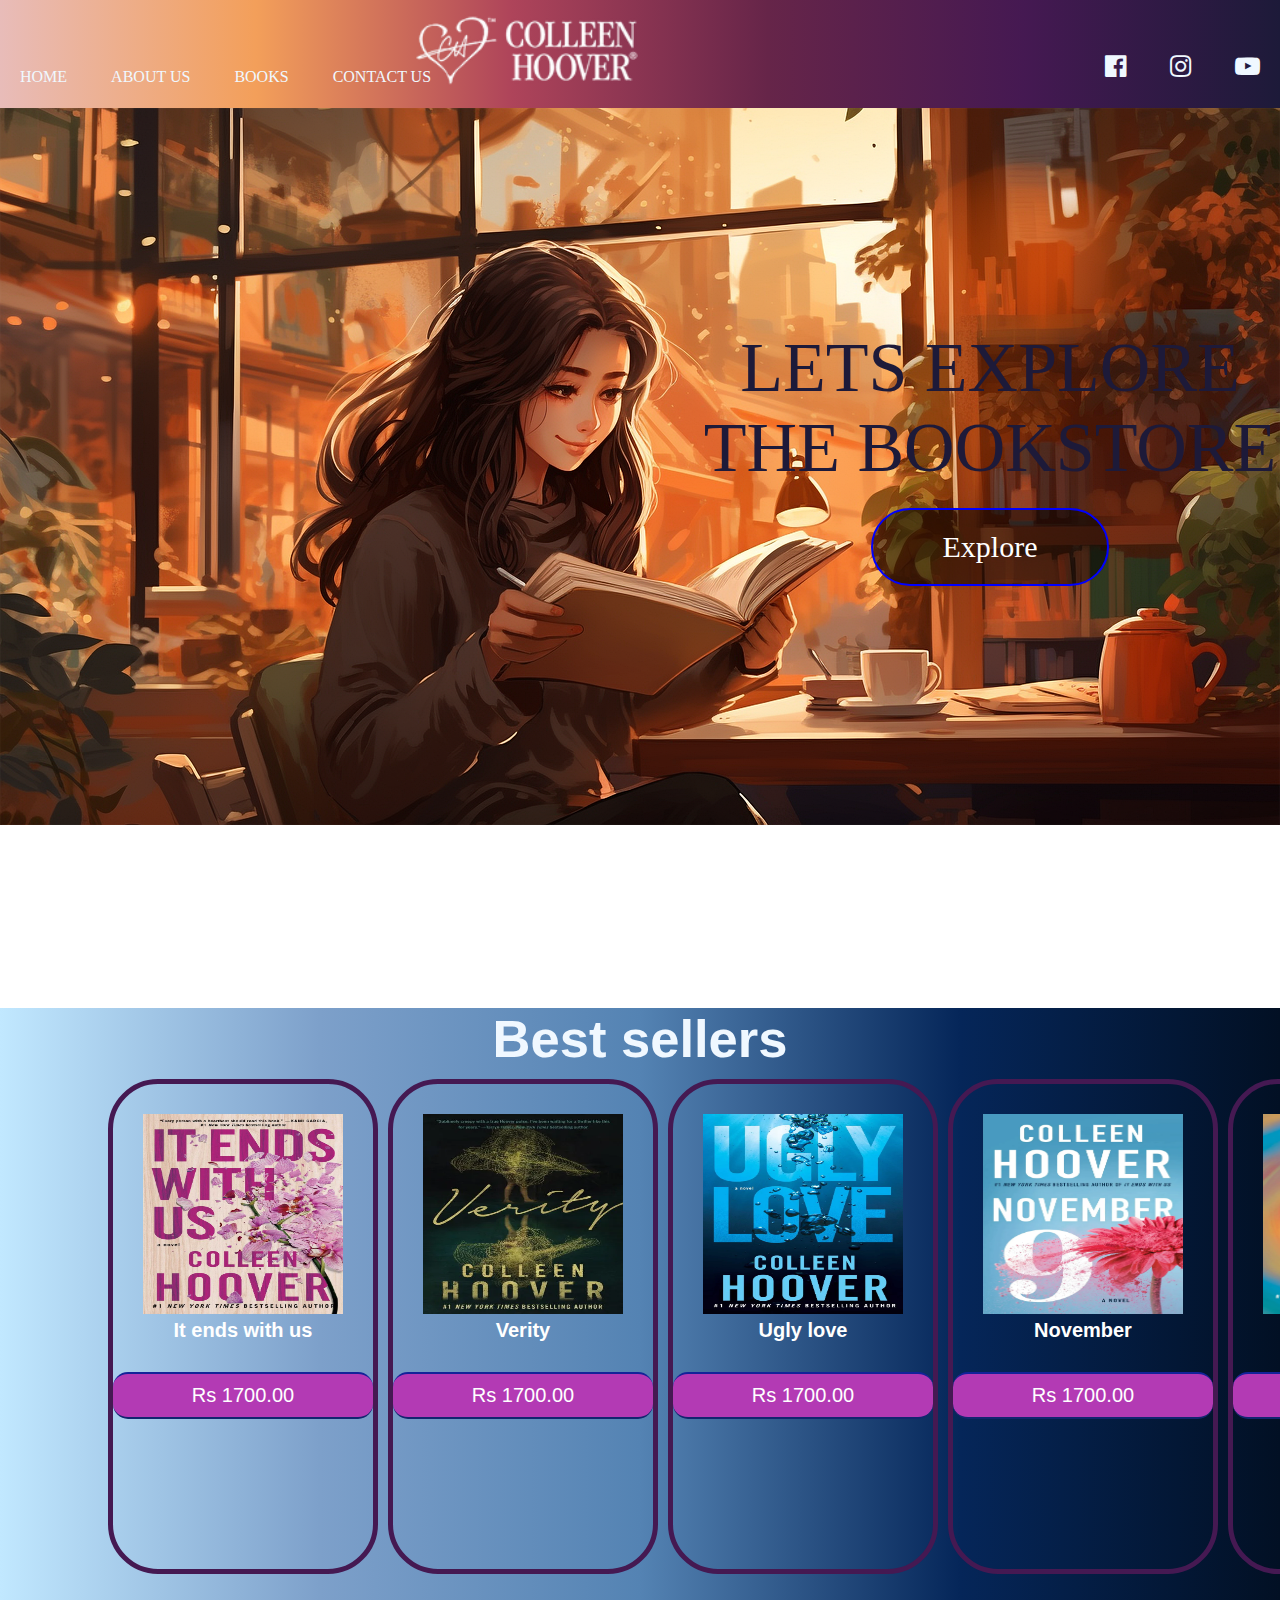
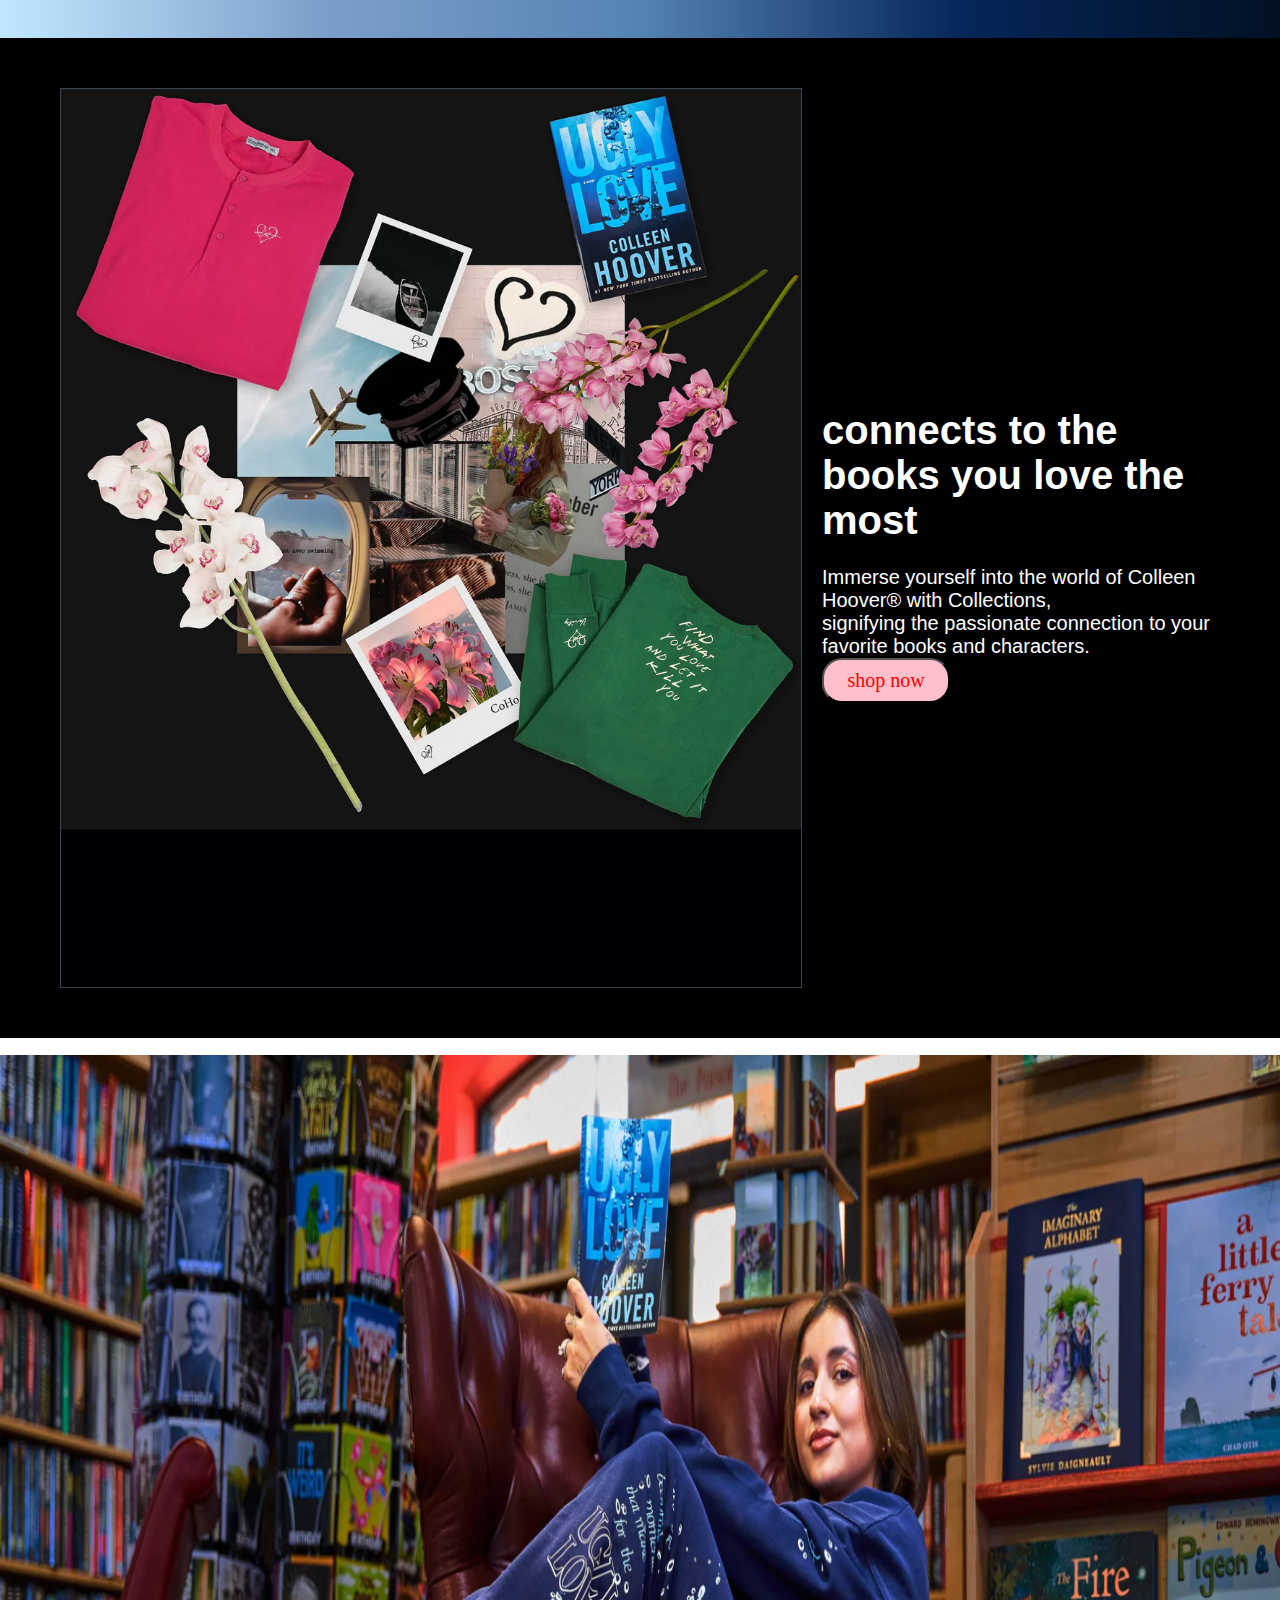
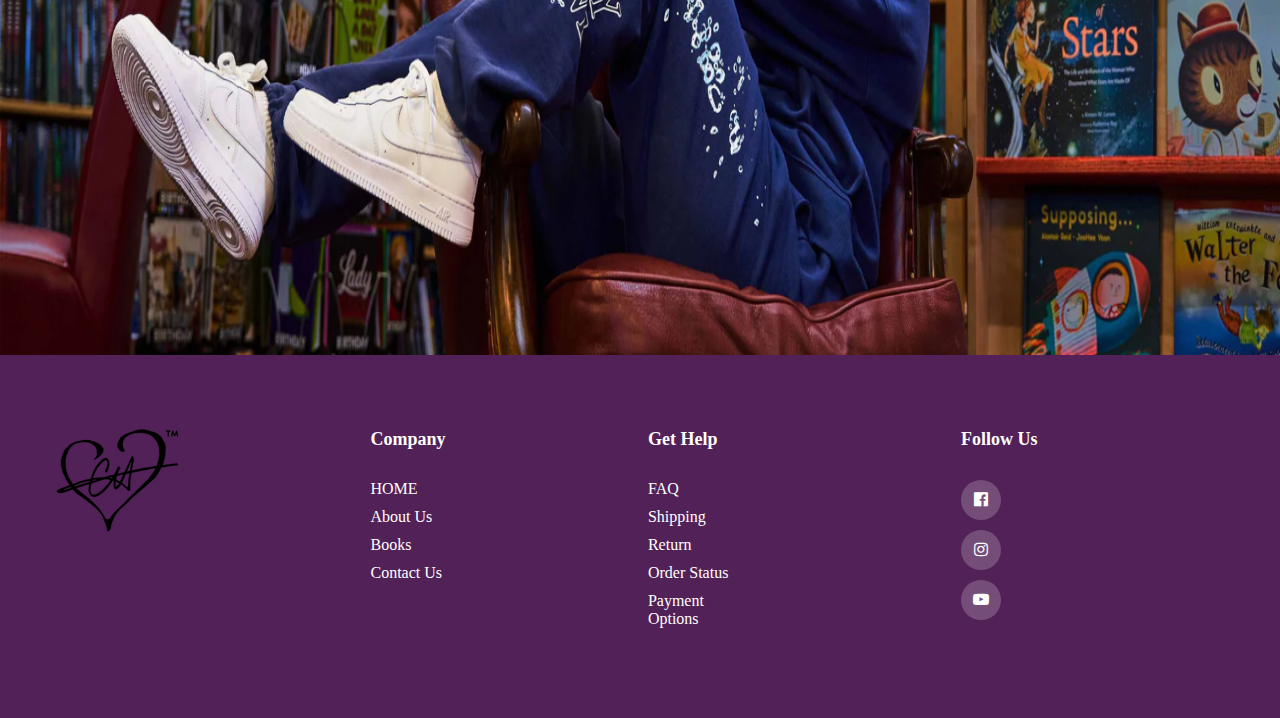
<file: index.html>
<!DOCTYPE html>
<html lang="en">
<head>
    <meta charset="UTF-8">
    <meta name="viewport" content="width=device-width, initial-scale=1.0">
    <link rel="stylesheet" href="https://cdnjs.cloudflare.com/ajax/libs/font-awesome/4.7.0/css/font-awesome.min.css">
    <link rel="stylesheet" href="style.css">
    <title>Document</title>
</head>
<body>
    <!-- navigation bar -->
    <div class="nav">
        <div class="navrap">
            <div class="name">
                <h1>Welcome</h1>
            </div>
            <div class="logo">
                 <h1><img src="logo.jpg" alt="Bookstore"></h1> 
            </div>    
        </div>
    
    <div class="app">
        <ul>
            <li><a href="#"><i class="fa fa-facebook-official" aria-hidden="true"></i></a></li>
            <li><a href="#"><i class="fa fa-instagram" aria-hidden="true"></i></a></li>
            <li><a href="#"><i class="fa fa-youtube-play" aria-hidden="true"></i></a></li>
        </ul>
    </div>
</div>
    <div class="menu">
        <ul>
            <li><a href="index.html">HOME</a></li>
            <li><a href="about-us.html">About Us</a></li>
            <li><a href="books.html">Books</a></li>
            <li><a href="contactUs.html">Contact Us</a></li>
        </ul>
    </div>
    </div>
    <!-- bannner -->
    <div class="ban">
        <!-- <div class="back-video">
        <video autoplay loop muted>
            <source src="video1.mp4" type="video/mp4">
        </video>
        </div> -->
        <div class="banrap">
            <div class="explor">
            <h1>LETS EXPLORE THE BOOKSTORE</h1>
                    <a href="books.html">Explore</a>
                </div>
            </div>   
        </div>   
    </div>


    <!-- border
    <div class="border"></div> -->


    <!-- middle -->
    <div class="mid">
        <div class="midrap">
            <div class="bestseller">
                <h2>Best sellers</h2>
            </div>
                 <div class="container">
                    <!-- first row -->
                    <div class="box">
                        <h1><a href="#"><img src="ItEndswithUs.jpg" alt="It ends with us" >It ends with us</a></h1>
                        <div class="price-tag"><a href="#">Rs 1700.00</a></div>
                    </div>
                
                    <div class="box">
                        <h1><a href="#"><img src="Verity.jpg" alt="Verity" >Verity</a></h1>
                        <div class="price-tag"><a href="#">Rs 1700.00</a></div>
                    </div>
                    <div class="box">
                        <h1><a href="#"><img src="ugly-love.jpg" alt="ugly love" >Ugly love</a></h1>
                        <div class="price-tag"><a href="#">Rs 1700.00</a></div>
                        
                     </div>
                    <div class="box">
                        <h1><a href="#"><img src="November.jpg" alt="November" >November</a></h1>
                        <div class="price-tag"><a href="#">Rs 1700.00</a></div>
                        
                    </div>
                    <!-- <div class="box">
                        <h1><img src="Reminders_of_Him_cover.jpg" alt="Reminders_of_Him_cover" width="10px" height="10px">Reminders_of_Him_cover</h1>
                        
                    </div> -->
                    <div class="box">
                        <h1><a href="#"><img src="heart-bones.jpg" alt="heart-bones" >Heart-bones</a></h1>
                        <div class="price-tag"><a href="#">Rs 1700.00</a></div>
                        
                    </div>
                    <div class="box">
                        <h1><a href="#"><img src="ItStartswithUs.jpg" alt="It start with us" >It start with us</a></h1>
                        <div class="price-tag"><a href="#">Rs 1700.00</a></div>
                        
                    </div>
                </div>
            </div>
        </div>
    </div>
<!-- middle 2 -->
<div class="mid1">
    <div class="midrap1">
             <div class="container1">
                <!-- first row -->
                <div class="img">
                    <!-- <h1><img src="shop.jpg" ></h1> -->
                </div>
                <div class="text-box1">
                    <h1>connects to the books you love the most</h1><br>
                    <p>Immerse yourself into the world of Colleen Hoover® with Collections,<br> signifying the passionate connection to your favorite books and characters.</p> 
                    
                    <button class="btn"><a href="#">shop now</a></button>
                 
                </div>
                
            </div>
        </div>
    </div>
</div>
<!-- middle 3 -->
<div class="mid2">
    <div class="midrap2">
        <img src="./ban.png">
    </div>
</div>

<!-- middle 4 -->

<!-- footer -->

<div class="foot">
    <div class="footrap">
        <div class="container2">
            <div class="row">
                <h1><img src="./logo-pic.jpg" alt="Logo picturs"></h1>
                <div class="footer-col">
                    <h4>Company</h4>
                    <ul>
                        <li><a href="index.html">HOME</a></li>
                        <li><a href="about-us.html">About Us</a></li>
                        <li><a href="books.html">Books</a></li>
                        <li><a href="contactUs.html">Contact Us</a></li>
                    </ul> 
                </div>
                <div class="footer-col">
                    <h4>Get help</h4>
                    <ul>
                        <li><a href="#">FAQ</a></li>
                        <li><a href="#">Shipping</a></li>
                        <li><a href="#">Return</a></li>
                        <li><a href="#">Order Status</a></li>
                        <li><a href="#">Payment Options</a></li>
                    </ul> 
                </div>
                <div class="footer-col">
                    <h4>Follow us</h4>
                    <div class="social-links">
                        <ul>
                            <li><a href="#"><i class="fa fa-facebook-official" aria-hidden="true"></i></a></li>
                            <li><a href="#"><i class="fa fa-instagram" aria-hidden="true"></i></a></li>
                            <li><a href="#"><i class="fa fa-youtube-play" aria-hidden="true"></i></a></li>
                        </ul>
                    </div> 
                </div>
            </div>
        </div>
    </div>
</div>
</body>
</html>
</file>
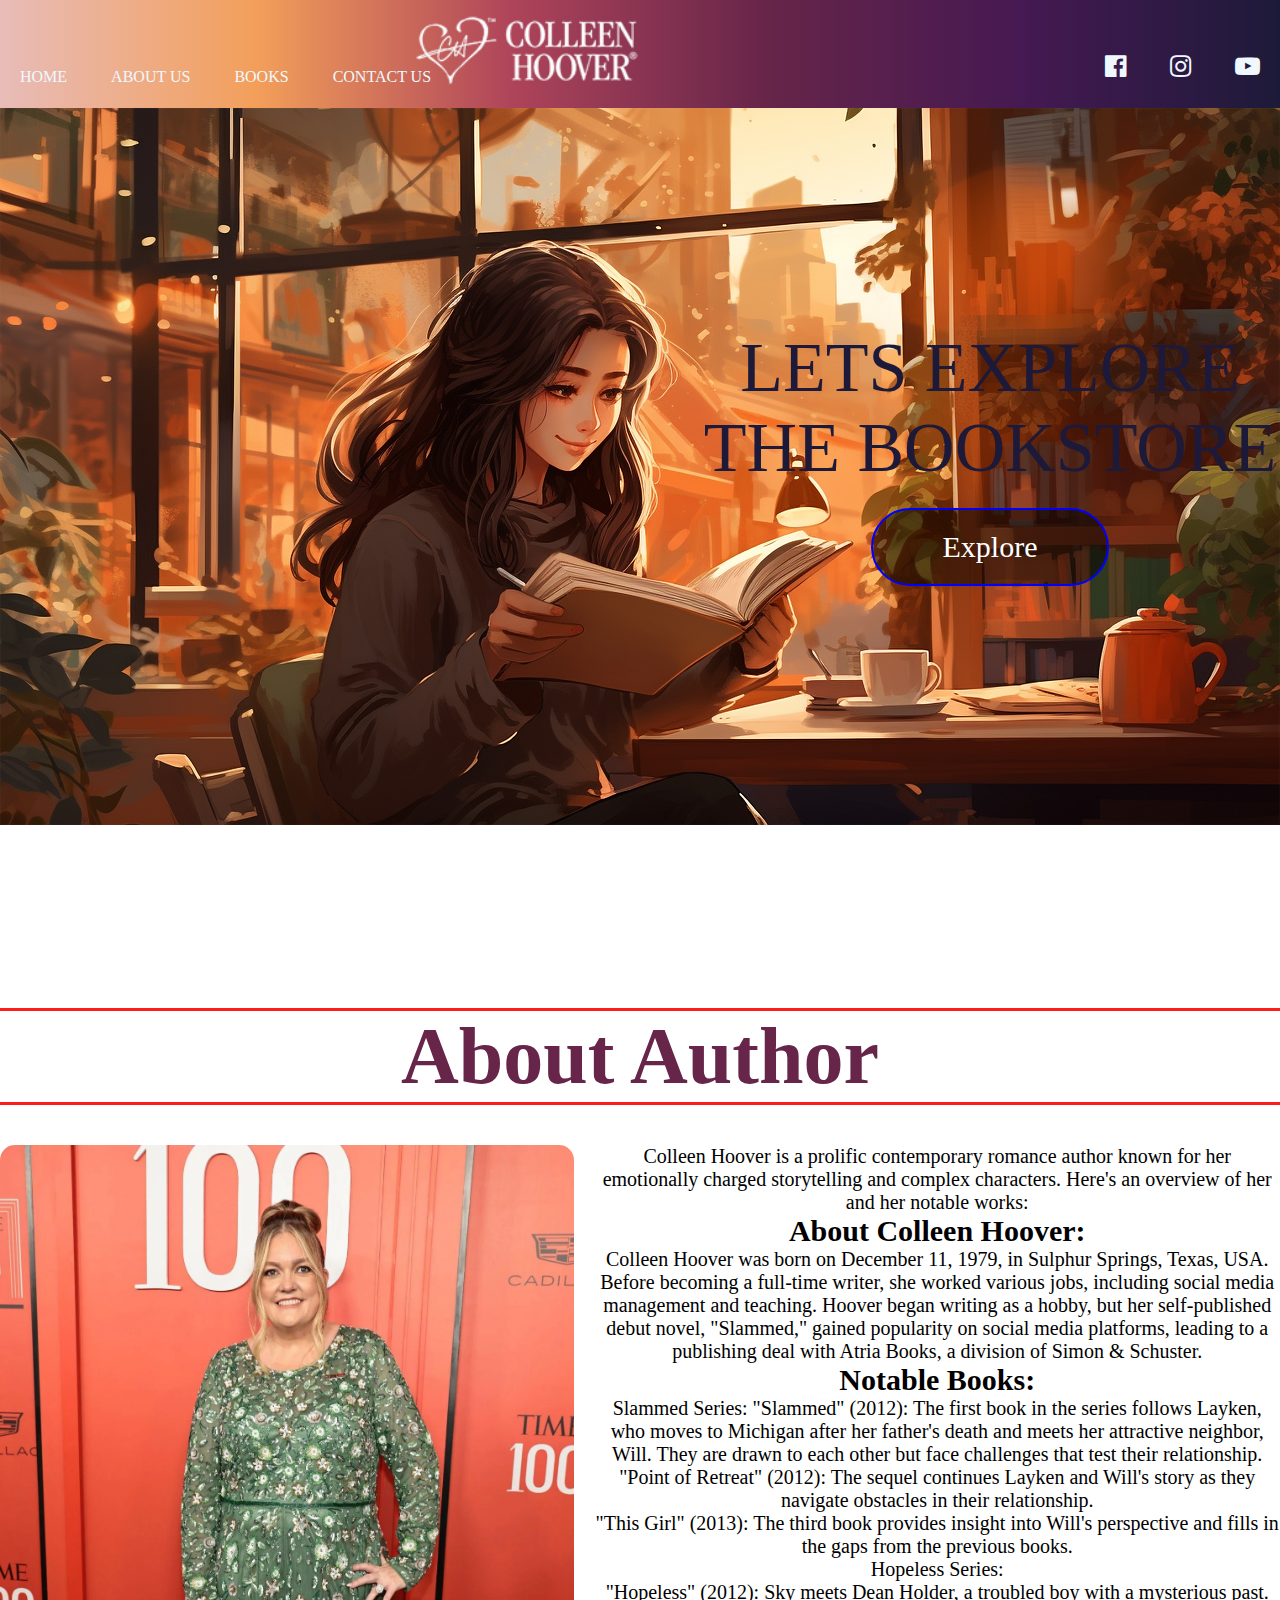
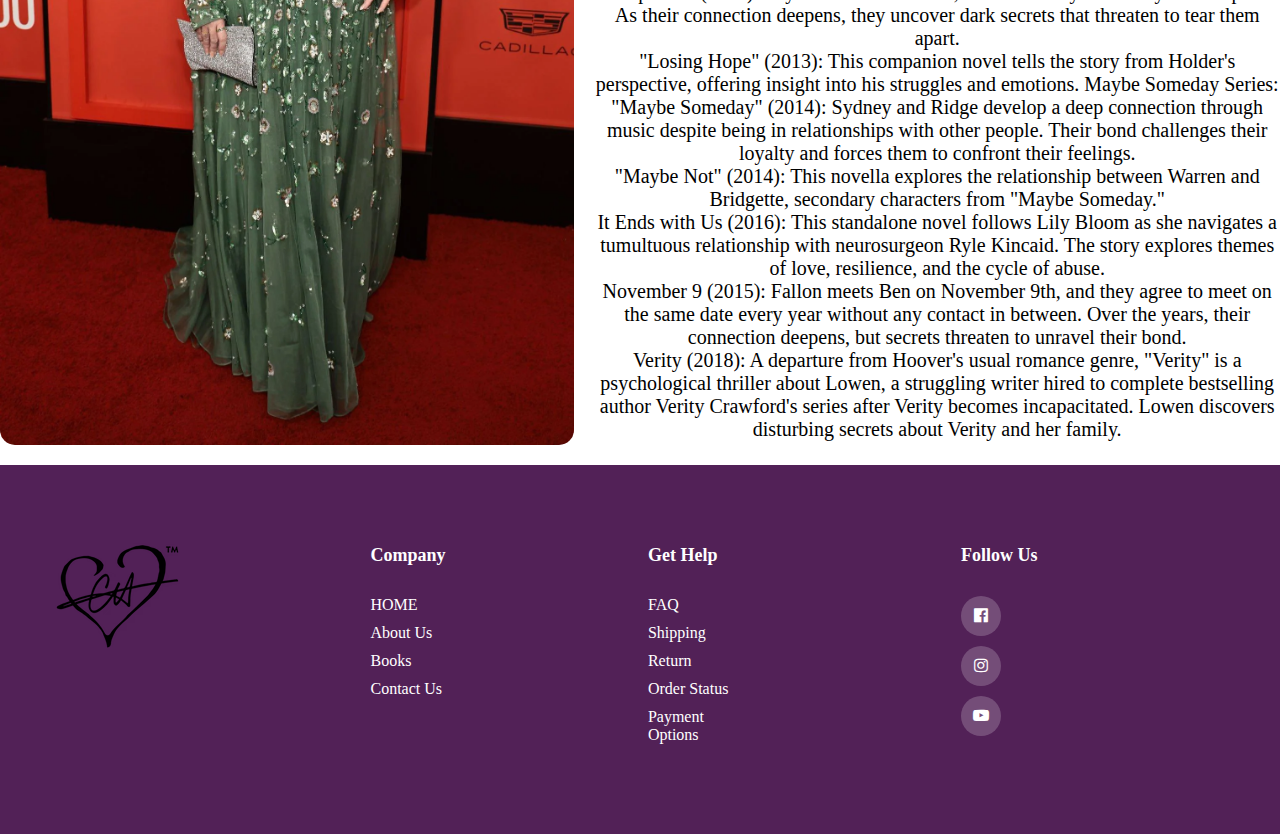
<file: about-us.html>
<!DOCTYPE html>
<html lang="en">
<head>
    <meta charset="UTF-8">
    <meta name="viewport" content="width=device-width, initial-scale=1.0">
    <link rel="stylesheet" href="https://cdnjs.cloudflare.com/ajax/libs/font-awesome/4.7.0/css/font-awesome.min.css">
    <link rel="stylesheet" href="style2.css">
    <title>Document</title>
</head>
<body>
    <!-- navigation bar -->
    <div class="nav">
        <div class="navrap">
            <div class="name">
                <h1>Welcome</h1>
            </div>
            <div class="logo">
                 <h1><img src="logo.jpg" alt="Bookstore"></h1> 
            </div>    
        </div>
    
    <div class="app">
        <ul>
            <li><a href="#"><i class="fa fa-facebook-official" aria-hidden="true"></i></a></li>
            <li><a href="#"><i class="fa fa-instagram" aria-hidden="true"></i></a></li>
            <li><a href="#"><i class="fa fa-youtube-play" aria-hidden="true"></i></a></li>
        </ul>
    </div>
</div>
    <div class="menu">
        <ul>
            <li><a href="index.html">HOME</a></li>
            <li><a href="about-us.html">About Us</a></li>
            <li><a href="books.html">Books</a></li>
            <li><a href="contactUs.html">Contact Us</a></li>
        </ul>
    </div>
    </div>

    <!-- bannner -->
    <div class="ban">
        <!-- <div class="back-video">
        <video autoplay loop muted>
            <source src="video1.mp4" type="video/mp4">
        </video>
        </div> -->
        <div class="banrap">
            <div class="explor">
            <h1>LETS EXPLORE THE BOOKSTORE</h1>
                    <a href="books.html">Explore</a>
                </div>
            </div>   
        </div>   
    </div>

    <!-- middle1 -->
    <!-- <div class="mid">
        <div class="midrap">
            <div class="box">
            <hr color="#fd1d1d " size="5">
            <h1>About Author</h1>
            <hr color="#fd1d1d" size="5">
            </div>
            <div class="box2">
                <a href="#"><img src="author.jpg" alt="collen hoover" ></a>
                
            </div>
            <div class="box3">
                <p>Colleen Hoover is a prolific contemporary romance author known for her emotionally charged storytelling and complex characters. Here's an overview of her and her notable works:

                    About Colleen Hoover:
                    Colleen Hoover was born on December 11, 1979, in Sulphur Springs, Texas, USA. Before becoming a full-time writer, she worked various jobs, including social media management and teaching. Hoover began writing as a hobby, but her self-published debut novel, "Slammed," gained popularity on social media platforms, leading to a publishing deal with Atria Books, a division of Simon & Schuster.
                    
                    Notable Books:
                    Slammed Series:
                    
                    "Slammed" (2012): The first book in the series follows Layken, who moves to Michigan after her father's death and meets her attractive neighbor, Will. They are drawn to each other but face challenges that test their relationship.
                    "Point of Retreat" (2012): The sequel continues Layken and Will's story as they navigate obstacles in their relationship.
                    "This Girl" (2013): The third book provides insight into Will's perspective and fills in the gaps from the previous books.
                    Hopeless Series:
                    
                    "Hopeless" (2012): Sky meets Dean Holder, a troubled boy with a mysterious past. As their connection deepens, they uncover dark secrets that threaten to tear them apart.
                    "Losing Hope" (2013): This companion novel tells the story from Holder's perspective, offering insight into his struggles and emotions.
                    Maybe Someday Series:
                    
                    "Maybe Someday" (2014): Sydney and Ridge develop a deep connection through music despite being in relationships with other people. Their bond challenges their loyalty and forces them to confront their feelings.
                    "Maybe Not" (2014): This novella explores the relationship between Warren and Bridgette, secondary characters from "Maybe Someday."
                    It Ends with Us (2016):
                    This standalone novel follows Lily Bloom as she navigates a tumultuous relationship with neurosurgeon Ryle Kincaid. The story explores themes of love, resilience, and the cycle of abuse.
                    
                    November 9 (2015):
                    Fallon meets Ben on November 9th, and they agree to meet on the same date every year without any contact in between. Over the years, their connection deepens, but secrets threaten to unravel their bond.
                    
                    Verity (2018):
                    A departure from Hoover's usual romance genre, "Verity" is a psychological thriller about Lowen, a struggling writer hired to complete bestselling author Verity Crawford's series after Verity becomes incapacitated. Lowen discovers disturbing secrets about Verity and her family.
                    
                    Themes and Style:
                    Colleen Hoover's novels often explore themes of love, loss, trauma, and redemption.
                    She employs first-person narration, allowing readers to deeply empathize with her characters' experiences.
                    Hoover's writing style is known for its emotional intensity and ability to tackle difficult subjects with sensitivity and authenticity.
                    Reception and Legacy:
                    Hoover's novels have received widespread acclaim for their compelling storytelling and relatable characters.
                    She has won numerous awards, including the Goodreads Choice Award for Best Romance.
                    Hoover's books have been translated into multiple languages and adapted into audiobooks and international editions, contributing to her global popularity.
                    Overall, Colleen Hoover's books have captivated readers worldwide with their emotional depth, compelling narratives, and memorable characters. Whether she's writing romance or exploring other genres, Hoover continues to leave a lasting impact on contemporary fiction.
                </p>
            </div>

        </div>
    </div> -->
   

    <div class="main-content">
        <hr color="#fd1d1d " size="5">
        <h1>About Author</h1>
        <hr color="#fd1d1d " size="5">
        <div class="mid">
            <div class="mid1">
                <a href="#"><img src="author.jpg" alt="collen hoover" ></a>
            </div>
            <div class="mid1">
                <p>Colleen Hoover is a prolific contemporary romance author known for her emotionally charged storytelling and complex characters. Here's an overview of her and her notable works: </p>

                    <h1>About Colleen Hoover:</h1>
                    <p>Colleen Hoover was born on December 11, 1979, in Sulphur Springs, Texas, USA. Before becoming a full-time writer, she worked various jobs, including social media management and teaching. Hoover began writing as a hobby, but her self-published debut novel, "Slammed," gained popularity on social media platforms, leading to a publishing deal with Atria Books, a division of Simon & Schuster.</p>
                    
                   <h1> Notable Books:</h1>
                    <p>Slammed Series:
                    
                    "Slammed" (2012): The first book in the series follows Layken, who moves to Michigan after her father's death and meets her attractive neighbor, Will. They are drawn to each other but face challenges that test their relationship. <br>
                    "Point of Retreat" (2012): The sequel continues Layken and Will's story as they navigate obstacles in their relationship. <br>
                    "This Girl" (2013): The third book provides insight into Will's perspective and fills in the gaps from the previous books. <br>
                    Hopeless Series:<br>
                    
                    "Hopeless" (2012): Sky meets Dean Holder, a troubled boy with a mysterious past. As their connection deepens, they uncover dark secrets that threaten to tear them apart. <br>
                    "Losing Hope" (2013): This companion novel tells the story from Holder's perspective, offering insight into his struggles and emotions.
                    Maybe Someday Series:<br>
                    
                    "Maybe Someday" (2014): Sydney and Ridge develop a deep connection through music despite being in relationships with other people. Their bond challenges their loyalty and forces them to confront their feelings. <br>
                    "Maybe Not" (2014): This novella explores the relationship between Warren and Bridgette, secondary characters from "Maybe Someday." <br>
                    It Ends with Us (2016):
                    This standalone novel follows Lily Bloom as she navigates a tumultuous relationship with neurosurgeon Ryle Kincaid. The story explores themes of love, resilience, and the cycle of abuse. <br>
                    
                    November 9 (2015):
                    Fallon meets Ben on November 9th, and they agree to meet on the same date every year without any contact in between. Over the years, their connection deepens, but secrets threaten to unravel their bond. <br>
                    
                    Verity (2018):
                    A departure from Hoover's usual romance genre, "Verity" is a psychological thriller about Lowen, a struggling writer hired to complete bestselling author Verity Crawford's series after Verity becomes incapacitated. Lowen discovers disturbing secrets about Verity and her family. <br></p>
                    
                    
                </p>
            </div> 
        </div>   
    </div>


 <!-- footer-->
 <div class="foot">
    <div class="footrap">
        <div class="container2">
            <div class="row">
                <h1><img src="./logo-pic.jpg" alt="Logo picturs"></h1>
                <div class="footer-col">
                    <h4>Company</h4>
                    <ul>
                        <li><a href="#">HOME</a></li>
                        <li><a href="#">About Us</a></li>
                        <li><a href="#">Books</a></li>
                        <li><a href="#">Contact Us</a></li>
                    </ul> 
                </div>
                <div class="footer-col">
                    <h4>Get help</h4>
                    <ul>
                        <li><a href="#">FAQ</a></li>
                        <li><a href="#">Shipping</a></li>
                        <li><a href="#">Return</a></li>
                        <li><a href="#">Order Status</a></li>
                        <li><a href="#">Payment Options</a></li>
                    </ul> 
                </div>
                <div class="footer-col">
                    <h4>Follow us</h4>
                    <div class="social-links">
                        <ul>
                            <li><a href="#"><i class="fa fa-facebook-official" aria-hidden="true"></i></a></li>
                            <li><a href="#"><i class="fa fa-instagram" aria-hidden="true"></i></a></li>
                            <li><a href="#"><i class="fa fa-youtube-play" aria-hidden="true"></i></a></li>
                        </ul>
                    </div> 
                </div>
            </div>
        </div>
    </div>
</div>
</body>
</html>
</file>
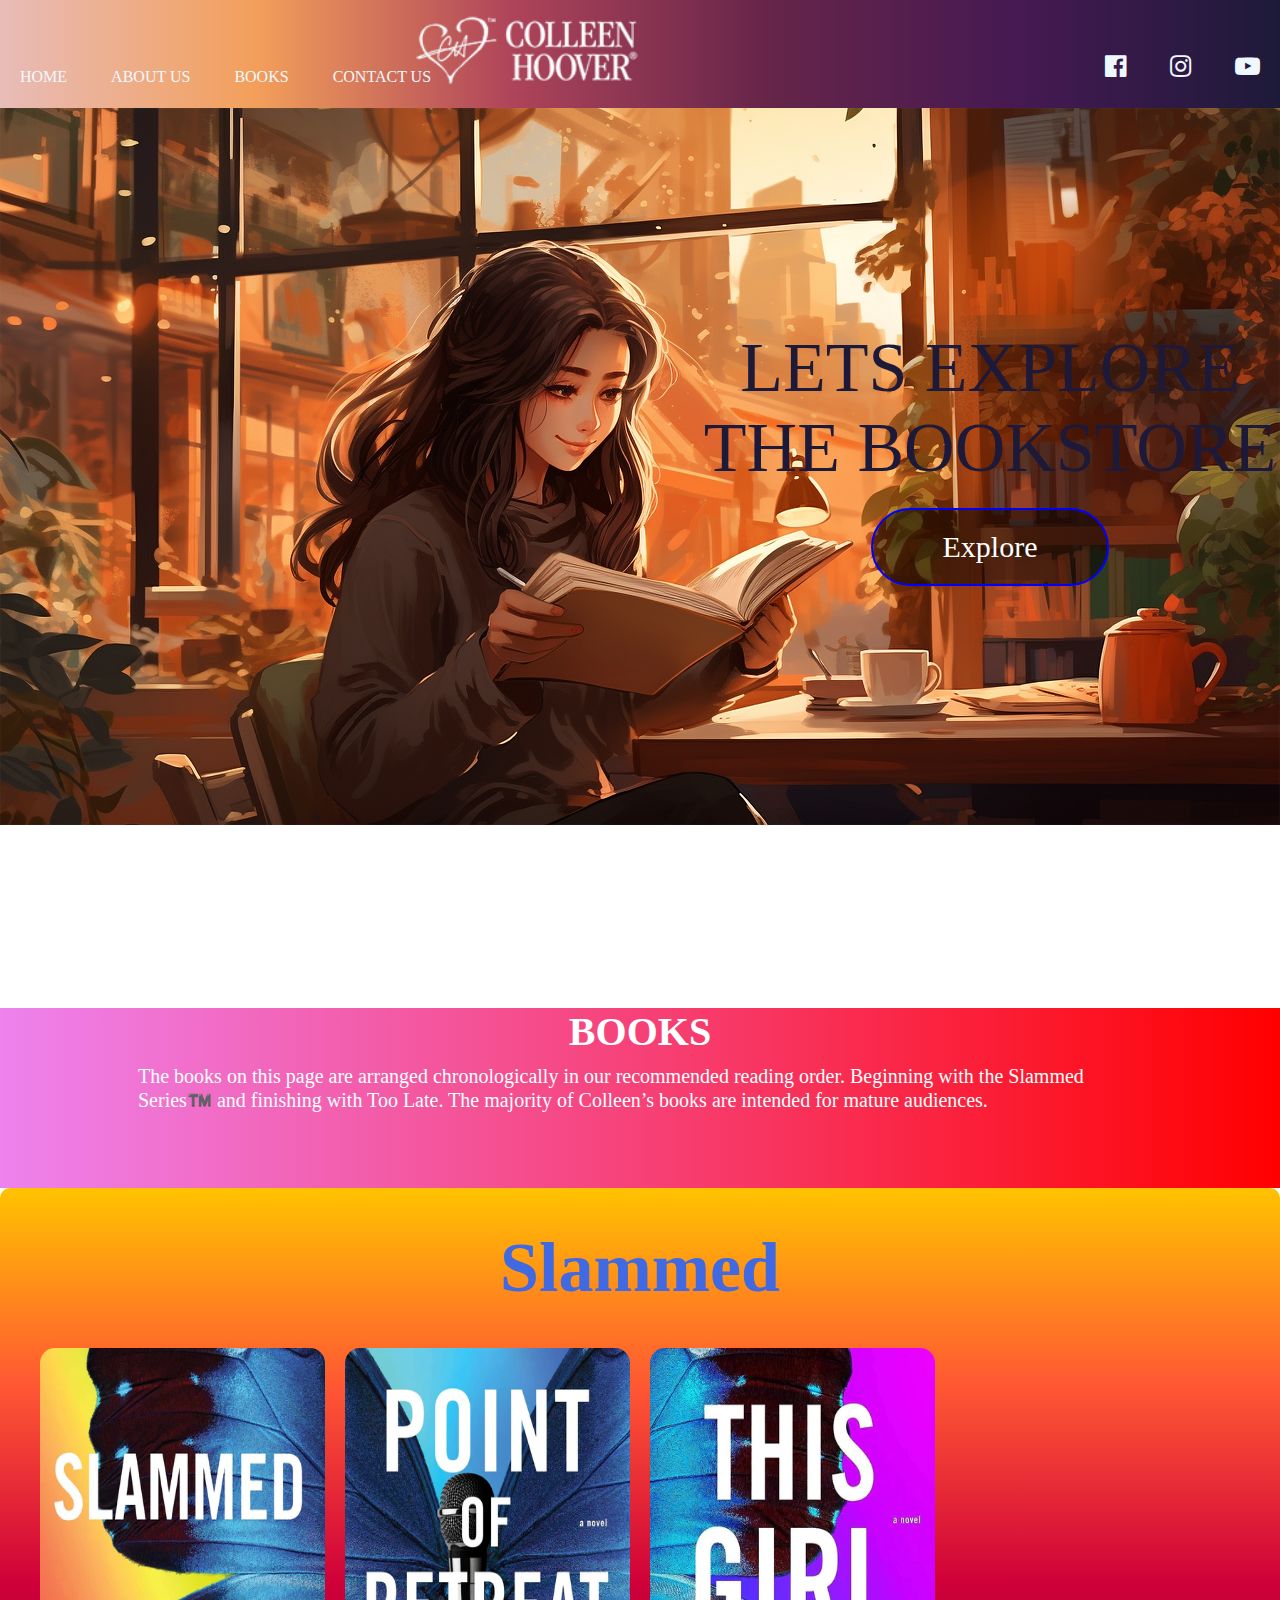
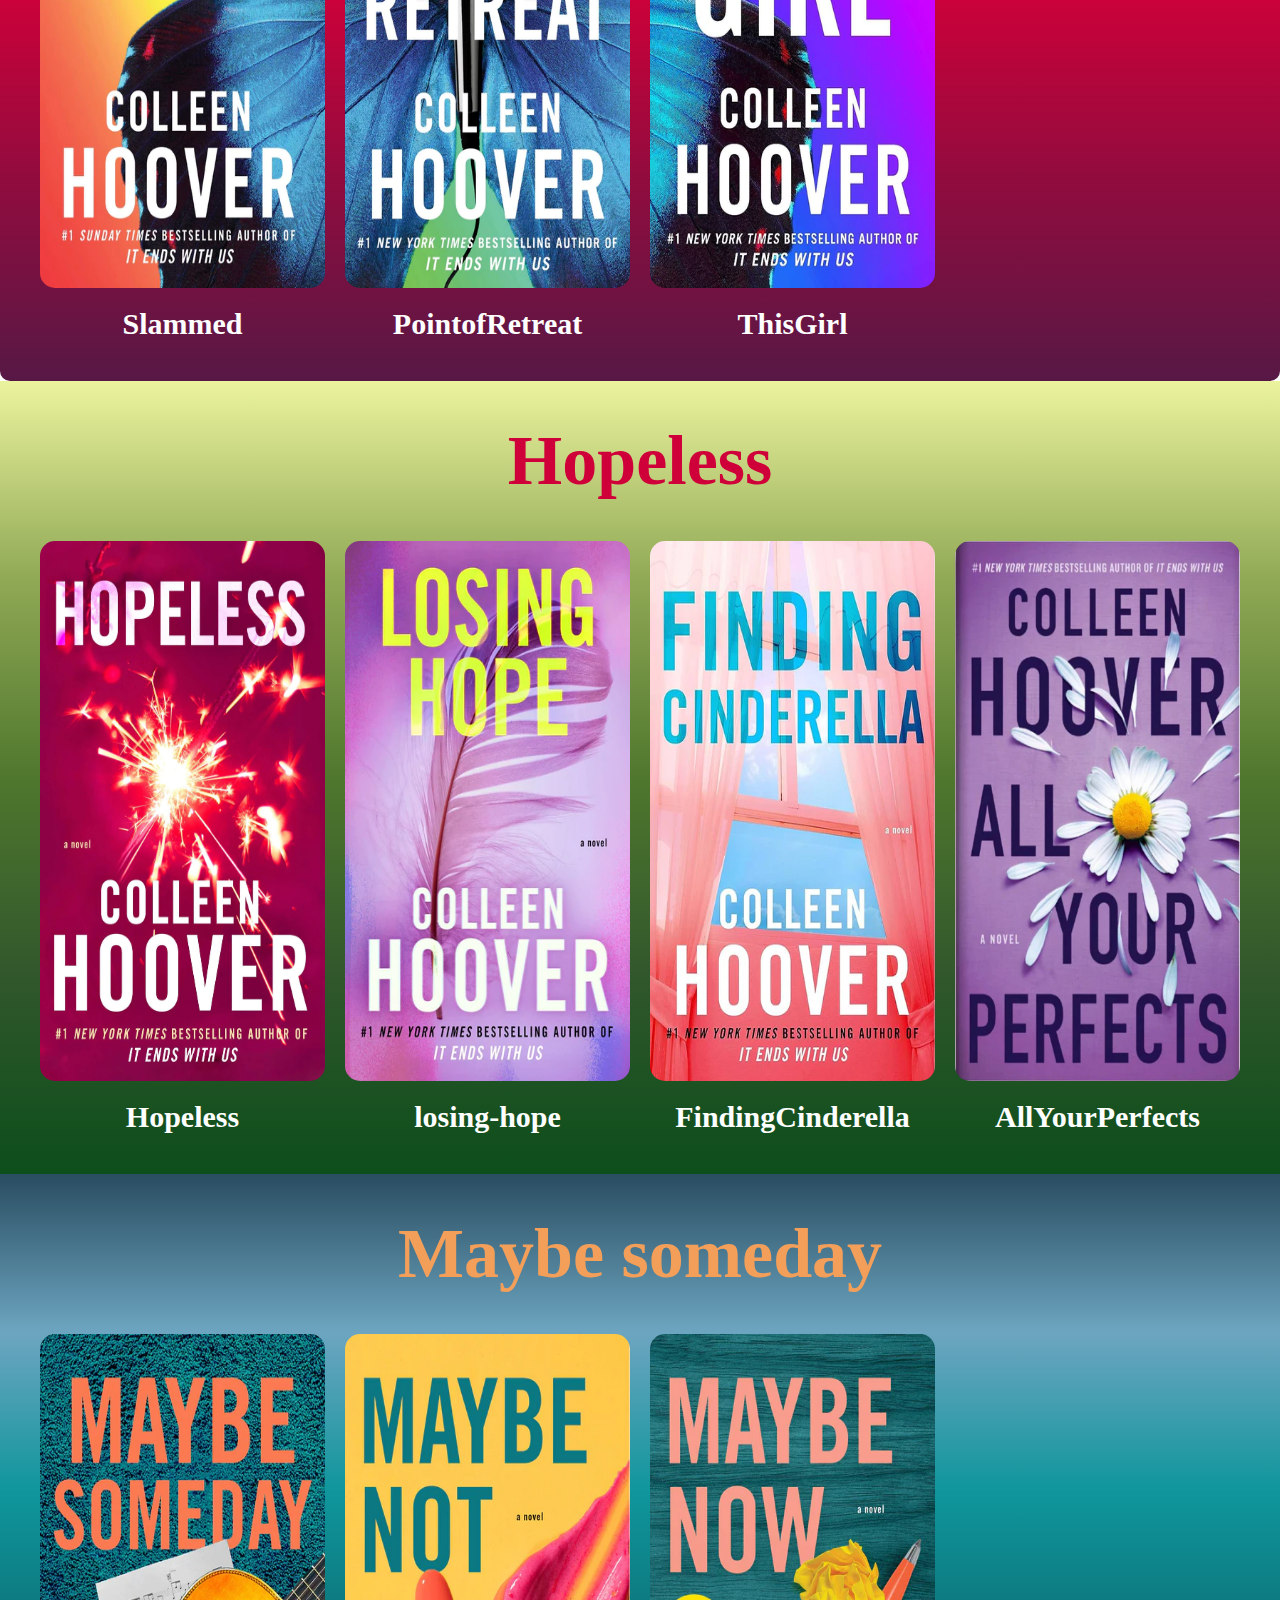
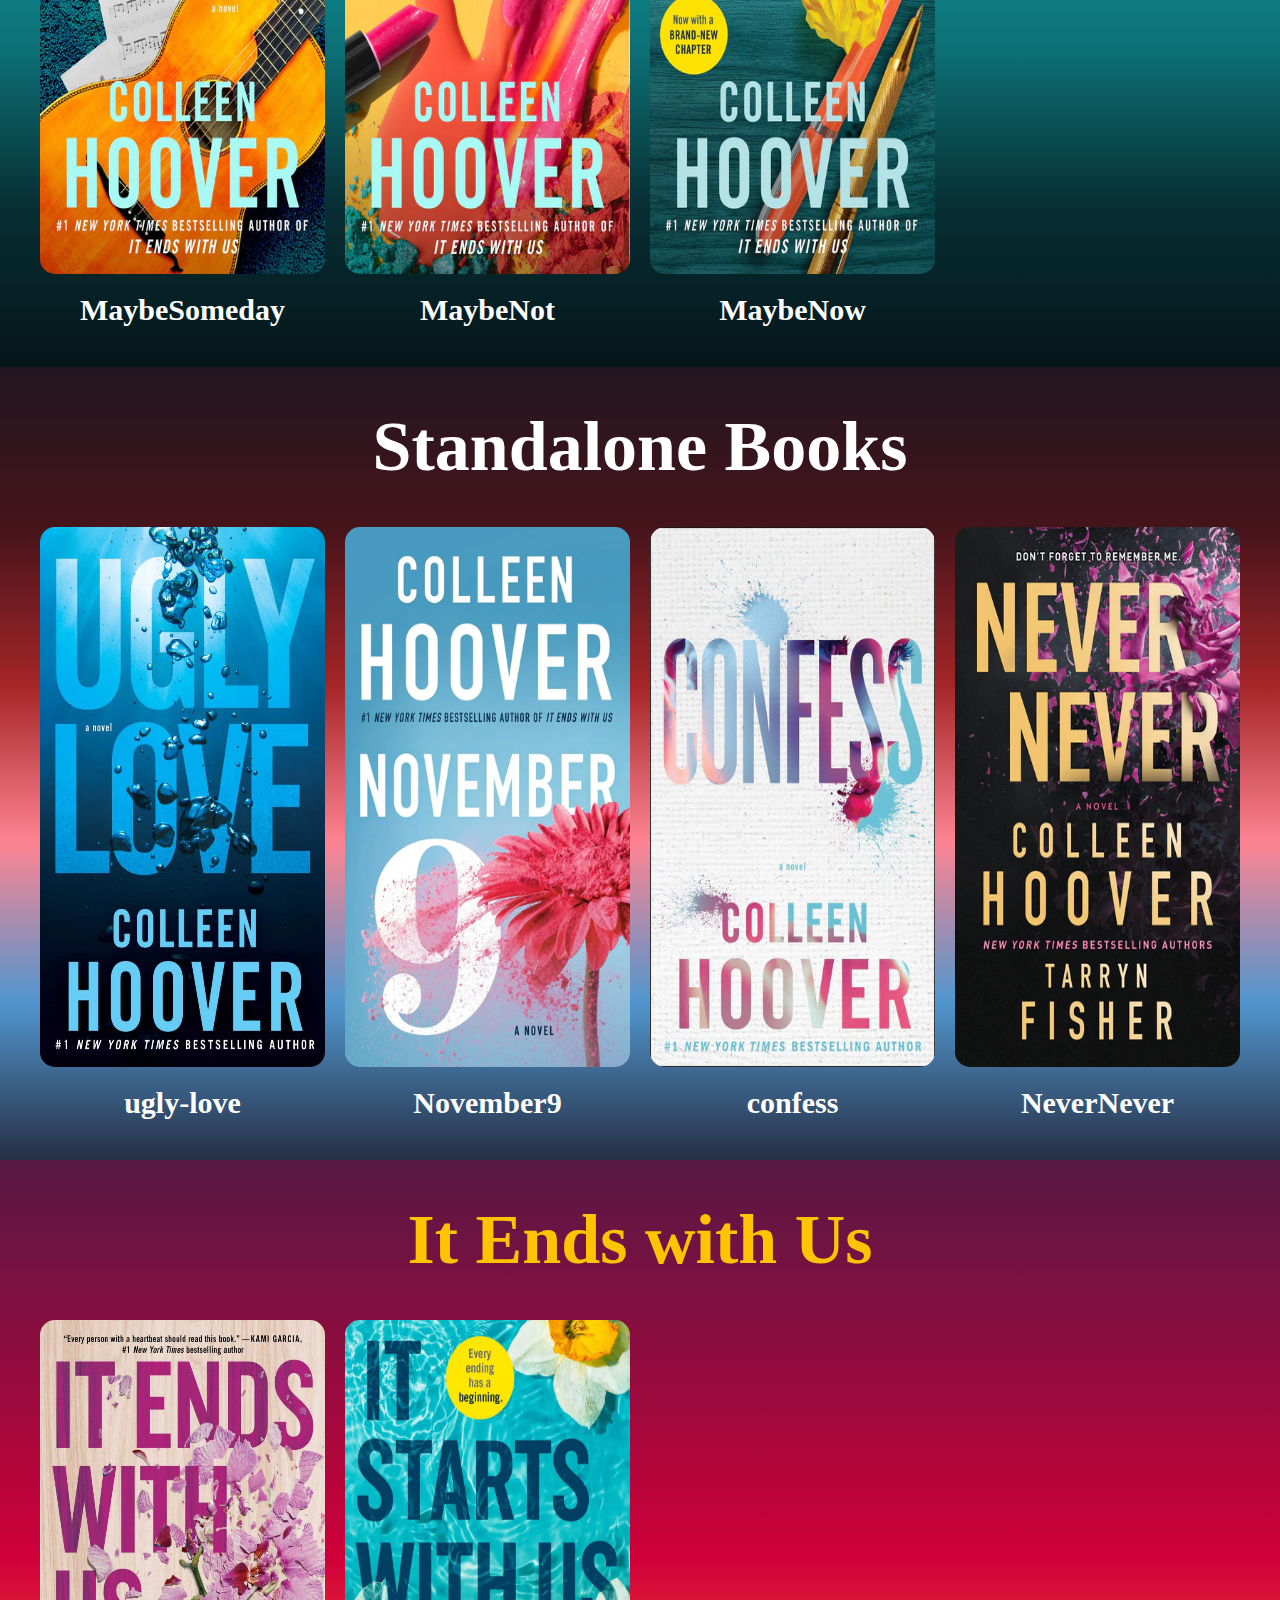
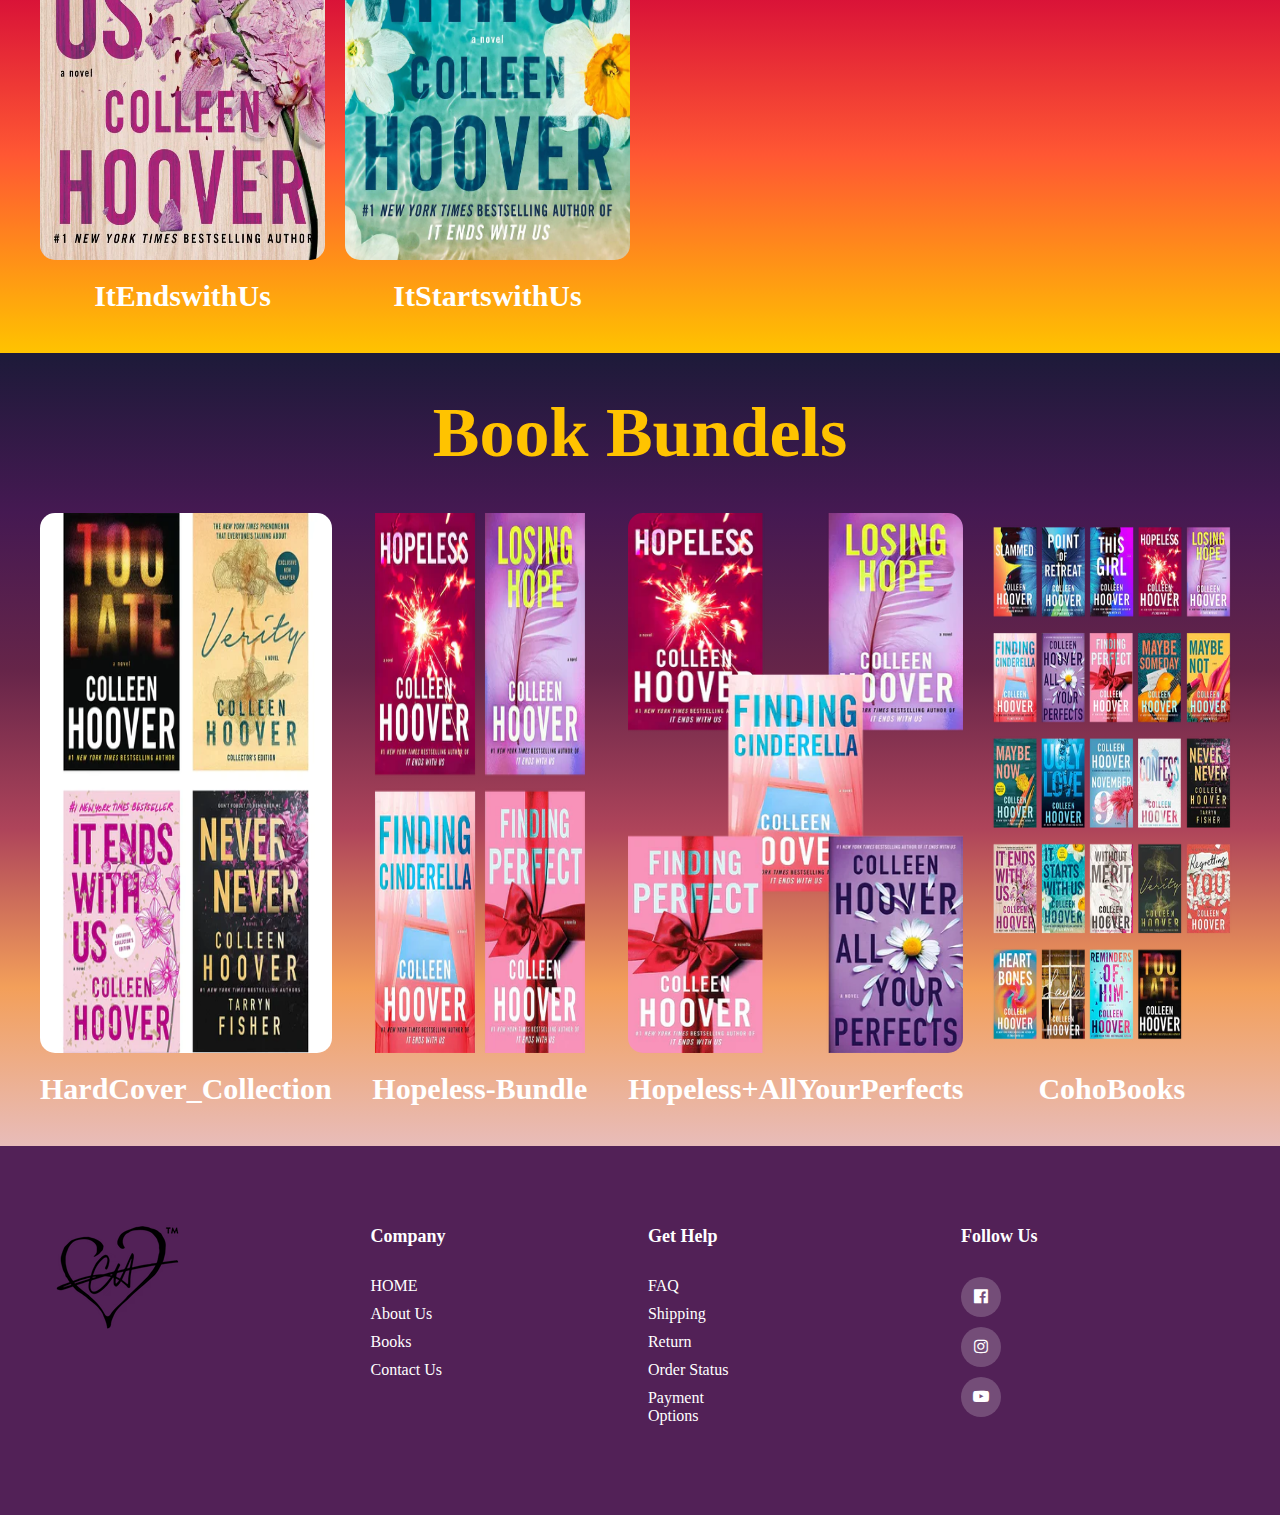
<file: books.html>
<!DOCTYPE html>
<html lang="en">
<head>
    <meta charset="UTF-8">
    <meta name="viewport" content="width=device-width, initial-scale=1.0">
    <link rel="stylesheet" href="https://cdnjs.cloudflare.com/ajax/libs/font-awesome/4.7.0/css/font-awesome.min.css">
    <link rel="stylesheet" href="style1.css">
    <title>Document</title>
</head>
<body>
    <!-- navigation bar -->
    <div class="nav">
        <div class="navrap">
            <div class="name">
                <h1>Welcome</h1>
            </div>
            <div class="logo">
                 <h1><img src="logo.jpg" alt="Bookstore"></h1> 
            </div>    
        </div>
    
    <div class="app">
        <ul>
            <li><a href="#"><i class="fa fa-facebook-official" aria-hidden="true"></i></a></li>
            <li><a href="#"><i class="fa fa-instagram" aria-hidden="true"></i></a></li>
            <li><a href="#"><i class="fa fa-youtube-play" aria-hidden="true"></i></a></li>
        </ul>
    </div>
</div>
    <div class="menu">
        <ul>
            <li><a href="index.html">HOME</a></li>
            <li><a href="about-us.html">About Us</a></li>
            <li><a href="books.html">Books</a></li>
            <li><a href="contactUs.html">Contact Us</a></li>
        </ul>
    </div>
    </div>
   
<!-- bannner -->
<div class="ban">
    <!-- <div class="back-video">
    <video autoplay loop muted>
        <source src="video1.mp4" type="video/mp4">
    </video>
    </div> -->
    <div class="banrap">
        <div class="explor">
        <h1>LETS EXPLORE THE BOOKSTORE</h1>
                <a href="books.html">Explore</a>
            </div>
        </div>   
    </div>   
</div>
    <!-- start -->
    <div class="st">
    <div class="start">
    <!-- <h1><img src="coollen-hoveer.jpg" alt="pic of collen-hoover" ></h1> -->
    <h1>BOOKS</h1>
    <p>The books on this page are arranged chronologically in our recommended reading order. Beginning with the Slammed Series™️ and finishing with Too Late. The majority of Colleen’s books are intended for mature audiences.</p>
    </div>
</div>

    <!-- section1 -->
    <div class="main-content">
        <h1>Slammed</h1>
        <div class="books">
            <div class="book">
                <a href="#"><img src="Slammed.jpg" alt="Slammed"></a>
                    <h3>Slammed</h3>
            </div>
            <div class="book">
                <a href="#"><img src="PointofRetreat.jpg" alt="PointofRetreat"></a>
                    <h3>PointofRetreat</h3>
            </div>
            <div class="book">
                <a href="#"><img src="ThisGirl.jpg" alt=" ThisGirl"></a>
                    <h3>ThisGirl</h3>
            </div>

            
        </div>   
    </div>


    <div class="main-content1">
        <h1>Hopeless</h1>
        <div class="books">
            <div class="book">
                <a href="#"><img src="Hopeless.jpg" alt="Hopeless"></a>
                    <h3>Hopeless</h3>
            </div>
            <div class="book">
                <a href="#"><img src="losing-hope.jpg" alt="losing-hope"></a>
                    <h3>losing-hope</h3>
            </div>
            <div class="book">
                <a href="#"><img src="FindingCinderella.jpg" alt="FindingCinderella"></a>
                    <h3>FindingCinderella</h3>
            </div>
            <div class="book">
                <a href="#"><img src="AllYourPerfects.jpg" alt="AllYourPerfects"></a>
                    <h3>AllYourPerfects</h3>
            </div> 
        </div>   
    </div>


    <div class="main-content2">
        <h1>Maybe someday</h1>
        <div class="books">
            <div class="book">
                <a href="#"><img src="MaybeSomeday.jpg" alt="MaybeSomeday"></a>
                    <h3>MaybeSomeday</h3>
            </div>
            <div class="book">
                <a href="#"><img src="MaybeNot.jpg" alt="MaybeNot"></a>
                    <h3>MaybeNot</h3>
            </div>
            <div class="book">
                <a href="#"><img src="MaybeNow.jpg" alt="MaybeNow"></a>
                    <h3>MaybeNow</h3>
            </div>
        </div>   
    </div>

    <div class="main-content3">
        <h1>Standalone Books</h1>
        <div class="books">
            <div class="book">
                <a href="#"><img src="ugly-love.jpg" alt="ugly-love"></a>
                    <h3>ugly-love</h3>
            </div>
            <div class="book">
                <a href="#"><img src="November9.jpg" alt="November9"></a>
                    <h3>November9</h3>
            </div>
            <div class="book">
                <a href="#"><img src="Confess.jpg" alt="Confess"></a>
                    <h3>confess</h3>
            </div>
            <div class="book">
                <a href="#"><img src="NeverNever.jpg" alt="NeverNever"></a>
                    <h3>NeverNever</h3>
            </div> 
        </div>   
    </div>

    
    <div class="main-content4">
        <h1>It Ends with Us</h1>
        <div class="books">
            <div class="book">
                <a href="#"><img src="ItEndswithUs.jpg" alt="ItEndswithUs"></a>
                    <h3>ItEndswithUs</h3>
            </div>
            <div class="book">
                <a href="#"><img src="ItStartswithUs.jpg" alt="ItStartswithUs"></a>
                    <h3>ItStartswithUs</h3>
            </div> 
        </div>   
    </div>


    <div class="main-content5">
        <h1>Book Bundels</h1>
        <div class="books">
            <div class="book">
                <a href="#"><img src="HardCover_Collection.jpg" alt="HardCover_Collection"></a>
                    <h3>HardCover_Collection</h3>
            </div>
            <div class="book">
                <a href="#"><img src="Hopeless-Bundle.jpg" alt="Hopeless-Bundle"></a>
                    <h3>Hopeless-Bundle</h3>
            </div>
            <div class="book">
                <a href="#"><img src="Hopeless_AllYourPerfects.jpg" alt="Hopeless_AllYourPerfects"></a>
                    <h3>Hopeless+AllYourPerfects</h3>
            </div>
            <div class="book">
                <a href="#"><img src="CohoBooks.jpg" alt="CohoBooks"></a>
                    <h3>CohoBooks</h3>
            </div> 
        </div>   
    </div>


    <!-- <div class="main-content6">
        <h1>Hopeless</h1>
        <div class="books">
            <div class="book">
                <img src="Hopeless.jpg" alt="Hopeless">
                    <h3>Hopeless</h3>
            </div>
            <div class="book">
                <img src="losing-hope.jpg" alt="losing-hope">
                    <h3>losing-hope</h3>
            </div>
            <div class="book">
                <img src="FindingCinderella.jpg" alt="FindingCinderella">
                    <h3>FindingCinderella</h3>
            </div>
            <div class="book">
                <img src="AllYourPerfects.jpg" alt="AllYourPerfects">
                    <h3>AllYourPerfects</h3>
            </div> 
        </div>   
    </div>

    <div class="main-content7">
        <h1>Hopeless</h1>
        <div class="books">
            <div class="book">
                <img src="Hopeless.jpg" alt="Hopeless">
                    <h3>Hopeless</h3>
            </div>
            <div class="book">
                <img src="losing-hope.jpg" alt="losing-hope">
                    <h3>losing-hope</h3>
            </div>
            <div class="book">
                <img src="FindingCinderella.jpg" alt="FindingCinderella">
                    <h3>FindingCinderella</h3>
            </div>
            <div class="book">
                <img src="AllYourPerfects.jpg" alt="AllYourPerfects">
                    <h3>AllYourPerfects</h3>
            </div> 
        </div>   
    </div> -->


    <!-- footer-->
    <div class="foot">
        <div class="footrap">
            <div class="container2">
                <div class="row">
                    <h1><img src="./logo-pic.jpg" alt="Logo picturs"></h1>
                    <div class="footer-col">
                        <h4>Company</h4>
                        <ul>
                            <li><a href="#">HOME</a></li>
                            <li><a href="#">About Us</a></li>
                            <li><a href="#">Books</a></li>
                            <li><a href="#">Contact Us</a></li>
                        </ul> 
                    </div>
                    <div class="footer-col">
                        <h4>Get help</h4>
                        <ul>
                            <li><a href="#">FAQ</a></li>
                            <li><a href="#">Shipping</a></li>
                            <li><a href="#">Return</a></li>
                            <li><a href="#">Order Status</a></li>
                            <li><a href="#">Payment Options</a></li>
                        </ul> 
                    </div>
                    <div class="footer-col">
                        <h4>Follow us</h4>
                        <div class="social-links">
                            <ul>
                                <li><a href="#"><i class="fa fa-facebook-official" aria-hidden="true"></i></a></li>
                                <li><a href="#"><i class="fa fa-instagram" aria-hidden="true"></i></a></li>
                                <li><a href="#"><i class="fa fa-youtube-play" aria-hidden="true"></i></a></li>
                            </ul>
                        </div> 
                    </div>
                </div>
            </div>
        </div>
    </div>
</body>
</html>
</file>
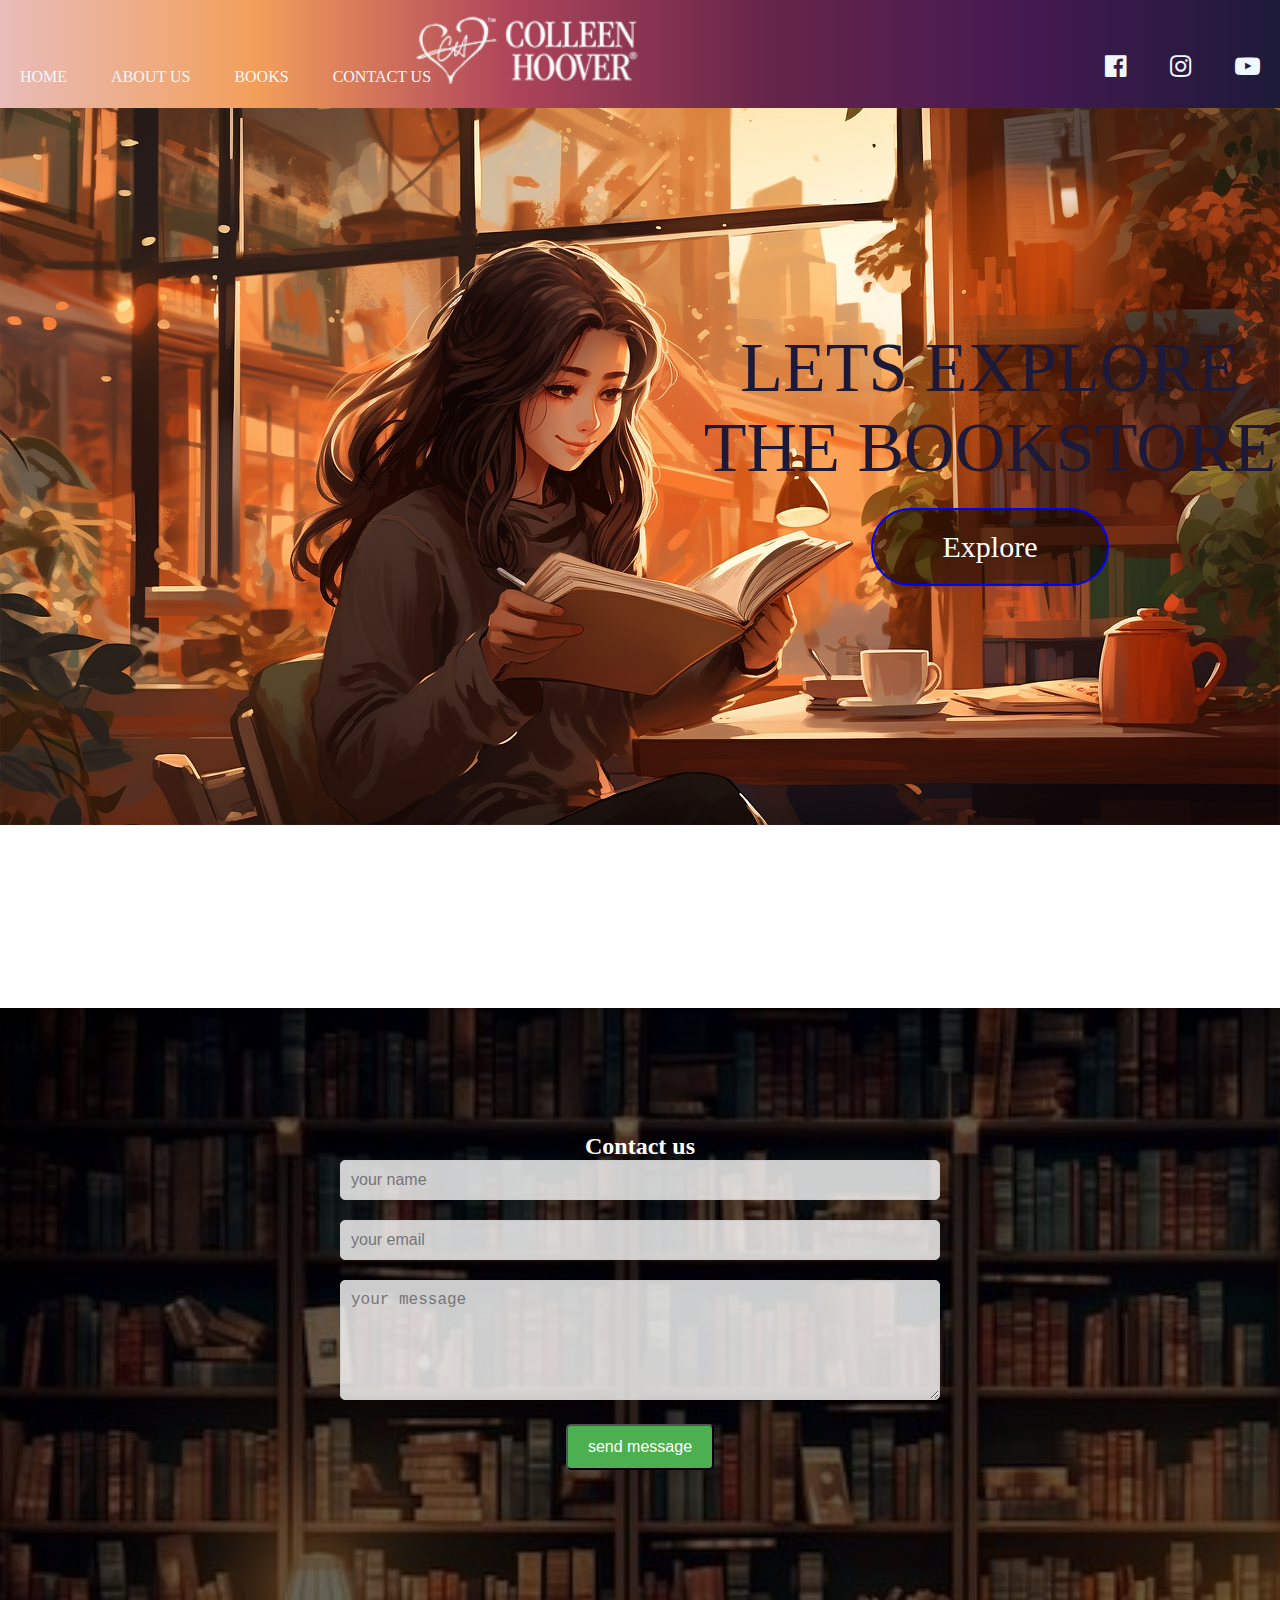
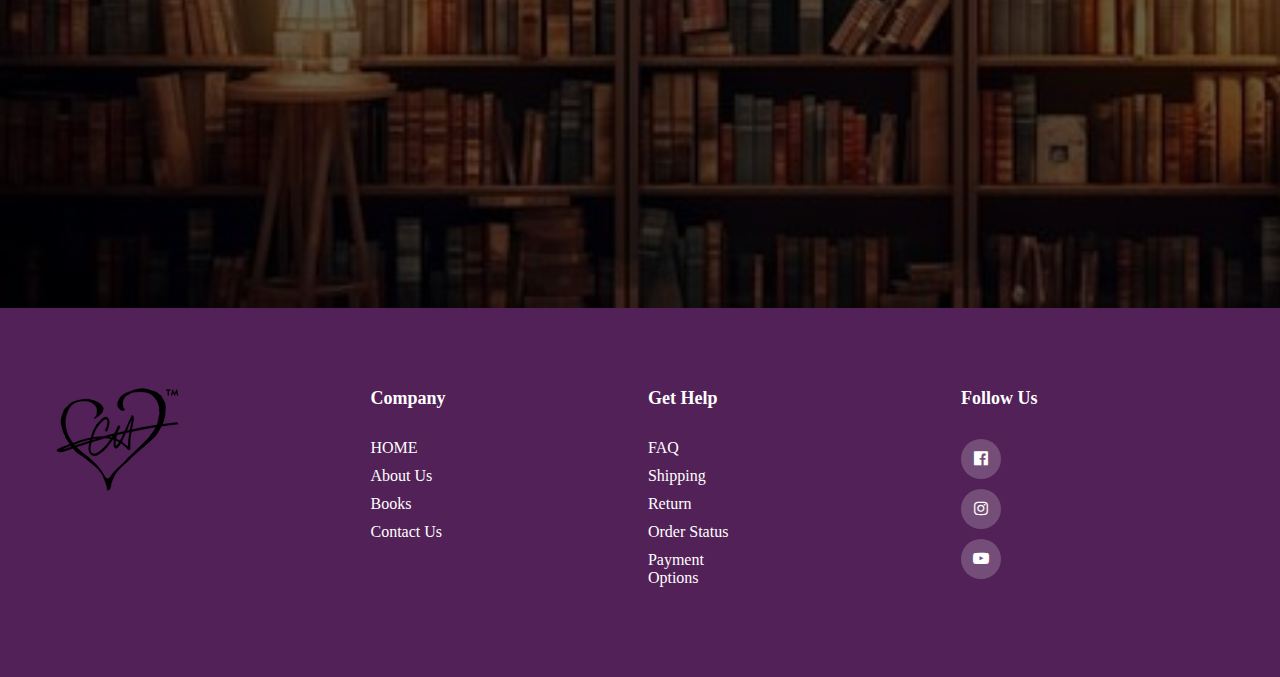
<file: contactUs.html>
<!DOCTYPE html>
<html lang="en">
<head>
    <meta charset="UTF-8">
    <meta name="viewport" content="width=device-width, initial-scale=1.0">
    <link rel="stylesheet" href="https://cdnjs.cloudflare.com/ajax/libs/font-awesome/4.7.0/css/font-awesome.min.css">
    <link rel="stylesheet" href="style1.css">
    <title>Document</title>
</head>
<body>
    <!-- navigation bar -->
    <div class="nav">
        <div class="navrap">
            <div class="name">
                <h1>Welcome</h1>
            </div>
            <div class="logo">
                 <h1><img src="logo.jpg" alt="Bookstore"></h1> 
            </div>    
        </div>
    
    <div class="app">
        <ul>
            <li><a href="#"><i class="fa fa-facebook-official" aria-hidden="true"></i></a></li>
            <li><a href="#"><i class="fa fa-instagram" aria-hidden="true"></i></a></li>
            <li><a href="#"><i class="fa fa-youtube-play" aria-hidden="true"></i></a></li>
        </ul>
    </div>
</div>
    <div class="menu">
        <ul>
            <li><a href="index.html">HOME</a></li>
            <li><a href="about-us.html">About Us</a></li>
            <li><a href="books.html">Books</a></li>
            <li><a href="contactUs.html">Contact Us</a></li>
        </ul>
    </div>
    </div>


   
    <!-- bannner -->
    <div class="ban">
        <!-- <div class="back-video">
        <video autoplay loop muted>
            <source src="video1.mp4" type="video/mp4">
        </video>
        </div> -->
        <div class="banrap">
            <div class="explor">
            <h1>LETS EXPLORE THE BOOKSTORE</h1>
                    <a href="books.html">Explore</a>
                </div>
            </div>   
        </div>   
    </div>
   <!-- conatact page  -->

<div class="contact">
    <div class="container">
        <h2>Contact us</h2>
        <div class="contact-form">
            <input type="text" placeholder="your name">
            <input type="email" placeholder="your email">
            <textarea placeholder="your message"></textarea>
            <button type="submit">send message</button>
        </div>
    </div>
</div>
 <!-- footer-->
 <div class="foot">
    <div class="footrap">
        <div class="container2">
            <div class="row">
                <h1><img src="./logo-pic.jpg" alt="Logo picturs"></h1>
                <div class="footer-col">
                    <h4>Company</h4>
                    <ul>
                        <li><a href="#">HOME</a></li>
                        <li><a href="#">About Us</a></li>
                        <li><a href="#">Books</a></li>
                        <li><a href="#">Contact Us</a></li>
                    </ul> 
                </div>
                <div class="footer-col">
                    <h4>Get help</h4>
                    <ul>
                        <li><a href="#">FAQ</a></li>
                        <li><a href="#">Shipping</a></li>
                        <li><a href="#">Return</a></li>
                        <li><a href="#">Order Status</a></li>
                        <li><a href="#">Payment Options</a></li>
                    </ul> 
                </div>
                <div class="footer-col">
                    <h4>Follow us</h4>
                    <div class="social-links">
                        <ul>
                            <li><a href="#"><i class="fa fa-facebook-official" aria-hidden="true"></i></a></li>
                            <li><a href="#"><i class="fa fa-instagram" aria-hidden="true"></i></a></li>
                            <li><a href="#"><i class="fa fa-youtube-play" aria-hidden="true"></i></a></li>
                        </ul>
                    </div> 
                </div>
            </div>
        </div>
    </div>
</div>
</body>
</html>
</file>
<file: style.css>
*{
    padding: 0%;
    margin: 0px;
    box-sizing: border-box;
}
/* navigation bar */
.nav{
    width: 100%;
    height: 12vh;
    background:linear-gradient(to right,#E8BCB9,#F39F5A,#AE445A,#662549,#451952,#1D1A39);
    
}
.navrap{
    width: 80%;
    margin: auto;

    
    
    /* background:aliceblue; */

}
.name{
    
    font-family:'poppins',sans-serif;
    font-size: 20px;
     background-image:linear-gradient(to right #b33ab4 0%,#fd1d1d 46%);   
     /* -webkit-background-clip: text; */
     color:transparent;
    
}
.logo{ 
    float:right;
    
    margin-right: 500px;

  

}
.logo img{
    width: 100%;
    height: 10vh;
    
}
.logo h1{
    margin-top: -40px;
    padding-left:-30px;
}

.menu{
   float:left;
   
    
}
.menu ul{
    margin-top: -40px;    
}
.menu ul li{
    display:inline;

}
.menu ul li a{
    color: aliceblue;
    text-decoration:solid;
    text-transform: uppercase;
    padding:20px;
}
.menu ul li a:hover{
    background-color:rgba(0,0,5);
    background-image: url(./menu.jpg);
    background-position: 100% ;
    background-repeat: no-repeat;
    color: rgb(255, 229, 180);
    border-top: 2px solid rgb(227, 11, 92);
    border-bottom: 2px solid rgb(227, 11, 92);
    border-radius:20px;
}
.app{
    float:right;
    margin-left: 600px;
    margin-top: -50px;
    
}
.app ul li{
    display:inline;
    
}
.app ul li a{
    color:aliceblue;
    font-size: 25px;
    padding-left: 20px;
    padding-right: 20px;
    
}

/* banner */
.ban{
    padding-top: 10px;
    width:100%;
    height: 100vh;
    background-image: url(./bg1.jpg);
    background-size: 100%;
    background-repeat: no-repeat;
}
/* .back-video{
    width:60%;
    position: absolute;
    right: 0;
    bottom:0;
    background-size: 100%;
    background-repeat: no-repeat;
} */
    
.banrap{
    width: 50%;
    height: 50vh;
    margin: auto;
    /* margin-top: -700px;  */
    /* padding-left: -50px; */
    
}
.explor{
    width: 100%;
    margin:350px;
    text-align:center;
    margin-top: 10px;
    padding: 10px;
    position: relative;
    padding-top: 200px;
    
}
.explor h1{
   
    font-size: 70px;
    
    /* background-image:linear-gradient(to right #b33ab4 0%,#fd1d1d 46%);  */
    color:#1D1A39;
    font-weight:500 ;
    transition: 0.5s;
    /* color: transparent; */
}
.explor h1:hover{
    -webkit-text-stoke:2px aliceblue ;
    color:red;
    background-color: rgba(0, 0, 0, 0.5);
}
.explor a{
    text-decoration: none;
    display: inline-block;
    color:white;
    font-size: 30px;
    border:2px solid blue; 
    padding: 20px 70px;
    border-radius: 50px;
    margin-top: 20px;
    background-color: rgba(0, 0, 0, 0.5);
}
.explor a:hover{
    -webkit-text-stoke:2px aliceblue ;
    color:red;
}

/* border */
/* .border{
    border-bottom: 2px black; 
    margin: 10px 0;
} */

/* middle */
.mid{
    width: auto;
    height: 70vh;
    background: linear-gradient(to right, #c1e8ff ,#7da0ca ,#5483b3  ,#052659 ,#021024 );  
    
    /* background:linear-gradient(to right ) */
     /* background: linear-gradient(to right, #ad2831,#800e13,#640d14,#38040e,#250902);   */
    
}
.midrap{
    width: 80%;

    margin: auto;
    /* display: grid;
    grid-template-columns: auto auto auto auto auto; */


}
.container{
    width: 100%;
    height:auto;
    display:grid;
    grid-template-columns: auto auto auto auto auto auto ;
    grid-column-gap: 30px;
    grid-row-gap: 25px;
    padding-top: 10px;
    
}
.container a{
    text-decoration: none;
}
.bestseller{
    font-size: 35px;
    font-family:'Franklin Gothic Medium', 'Arial Narrow', Arial, sans-serif;
    text-align: center;
    color: aliceblue;
}
.box{
    margin-left: -20px;
    width: 30vb;
    height: 55vh;
    border: 5px solid #451952;
    border-radius: 50px;
    background-color: rgba(70, 28, 53, 0);
    
}
.box h1{
    padding: -50px;
    margin: 30px;
    /* background-color: white; */
    text-align: center;
    font-family:sans-serif;
    display: block;
    font-size: 20px;
    color: #ffff;
    
    
    


}
.box h1 img{
    width: 100%;
    height: 200px;
    
    
}
.box h1 a{
    color: white;
}

.price-tag{
    text-align: center;
    padding: 10px;
    border-top: 2px solid rgb(19, 35, 153);
    border-bottom: 2px solid rgb(18, 37, 111);
    background-color:#b33ab4;
    padding: 10px 10px;
    border-radius: 15px;
    text-transform: none;
    font-size: 20px;
    font-family:'Franklin Gothic Medium', 'Arial Narrow', Arial, sans-serif;
}
.price-tag a{
    color: white;
}


/* middle2 */
 .mid1{
    width: 100%;
    height: 113vh;
}
.midrap1{
    padding: 30px;
    margin: auto;
    width: 100%;
    
    background-color: black;
    
    
} 
.container1{
    margin-left: 10px;;
    width: 100%;
    height:auto;
    display:grid;
    grid-template-columns: auto auto  ;
    grid-column-gap: 20px;
    grid-row-gap: 20px;
   
}
.img{
    width: 100%;
    height: 100vh;
    background-size: 100%;
    background-repeat: no-repeat;
    background-image: url(./shop.jpg);
    border: 1px solid #36454F;
    background-color:rgba(0,0,5) ;
    padding: 350px;
    margin: 20px;
  
}
.text-box1{
    padding: 20px;
    padding-bottom: 30px;
    margin: auto;
    font-size: 20px;
    font-family: sans-serif;
    color:white;

    
}
.btn{
    width: 10%;
    height: 5vh;
    position: absolute;
    background-color: pink;
    border-radius: 20px;
    
    
   
}
.btn a{
    color:red;
    font-size: 20px;
    font-family: cursive;
    text-decoration: none;
}
.btn:hover{
    
    background-color:pink; 
    border-top: 2px solid rgb(227, 11, 92);
    border-bottom: 2px solid rgb(227, 11, 92);
    border-radius:40px;
}
  
/* .box1 {
    position: relative;
    padding-bottom: 56.25%; /* 16:9 aspect ratio (height/width * 100) */
/* }

.video {
    position: relative;
    top: 0;
    left: 0;
    width: 100%;
    height: 100%;
} */ 

/* middle 3 */
.mid2{
    padding: 0%;
    margin: 0%;
    width: 100%;
    height: auto;
    margin-bottom: -10px;
   

}
.midrap2{
    width: auto;
    height: auto;
    
}
.midrap2 img{
    width: 100%;
    height: 100vh;
    /* background-size: 100%; */
}





/* footer */
.foot{
    background-color:#522157;
    padding: 70px 0px;
   

}
.row{
    display: grid;
    grid-template-columns: auto auto auto auto;
}

.container2{
    max-width: 1170px;
    margin: auto;
    /* background-color:#AE445A; */
}
ul{
    list-style: none;
}
.footer-col{
    width: 40%;
    padding: 10px 15px;
}
.footer-col h4{
    font-size: 18px;
    color:#ffff;
    text-transform: capitalize;
    margin-bottom: 30px;
    position: relative;
}
/* .footer-col h4:hover{
    content:"";
    position: absolute;
    left: 0;
    bottom: -10px;
    background-color: #e91e63;
    height: 2px;
    box-sizing: border-box;
    width: 70px;
} */
.footer-col ul li{
    margin-bottom: 10px;
}
.footer-col ul li a{
    font-size: 16px;
    text-transform:capitalize;
    color:#ffff;
    text-decoration: none;
    display: block;
    font-weight: 300;
    transition: all 0.3s;
}
 .footer-col ul li a:hover{
    padding-left: 8px;
    color: #ffff;
} 
.footer-col .social-links a{
    display: inline-block;
    height: 40px;
    width: 40px;
    background-color: rgba(255,255,255,0.2);
    margin: 0,10px 10px 0;
    text-align: center;
    line-height: 40px;
    border-radius: 50%;
    color: #ffff;
}
</file>
<file: style2.css>
*{
    padding: 0%;
    margin: 0px;
    box-sizing: border-box;
}

/* navigation bar */
.nav{
    width: 100%;
    height: 12vh;
    background:linear-gradient(to right,#E8BCB9,#F39F5A,#AE445A,#662549,#451952,#1D1A39);
    
}
.navrap{
    width: 80%;
    margin: auto;

    
    
    /* background:aliceblue; */

}
.name{
    
    font-family:'poppins',sans-serif;
    font-size: 20px;
     background-image:linear-gradient(to right #b33ab4 0%,#fd1d1d 46%);   
     /* -webkit-background-clip: text; */
     color:transparent;
    
}
.logo{ 
    float:right;
    
    margin-right: 500px;

  

}
.logo img{
    width: 100%;
    height: 10vh;
    
}
.logo h1{
    margin-top: -40px;
    padding-left:-30px;
}

.menu{
   float:left;
   
    
}
.menu ul{
    margin-top: -40px;    
}
.menu ul li{
    display:inline;

}
.menu ul li a{
    color: aliceblue;
    text-decoration:solid;
    text-transform: uppercase;
    padding:20px;
}
.menu ul li a:hover{
    background-color:rgba(0,0,5);
    background-image: url(./menu.jpg);
    background-position: 100% ;
    background-repeat: no-repeat;
    color: rgb(255, 229, 180);
    border-top: 2px solid rgb(227, 11, 92);
    border-bottom: 2px solid rgb(227, 11, 92);
    border-radius:20px;
}
.app{
    float:right;
    margin-left: 600px;
    margin-top: -50px;
    
}
.app ul li{
    display:inline;
    
}
.app ul li a{
    color:aliceblue;
    font-size: 25px;
    padding-left: 20px;
    padding-right: 20px;
    
}

/* banner */
.ban{
    padding-top: 10px;
    width:100%;
    height: 100vh;
    background-image: url(./bg1.jpg);
    background-size: 100%;
    background-repeat: no-repeat;
}
/* .back-video{
    width:60%;
    position: absolute;
    right: 0;
    bottom:0;
    background-size: 100%;
    background-repeat: no-repeat;
} */
    
.banrap{
    width: 50%;
    height: 50vh;
    margin: auto;
    /* margin-top: -700px;  */
    /* padding-left: -50px; */
    
}
.explor{
    width: 100%;
    margin:350px;
    text-align:center;
    margin-top: 10px;
    padding: 10px;
    position: relative;
    padding-top: 200px;
    
}
.explor h1{
   
    font-size: 70px;
    
    /* background-image:linear-gradient(to right #b33ab4 0%,#fd1d1d 46%);  */
    color:#1D1A39;
    font-weight:500 ;
    transition: 0.5s;
    /* color: transparent; */
}
.explor h1:hover{
    -webkit-text-stoke:2px aliceblue ;
    color:red;
    background-color: rgba(0, 0, 0, 0.5);
}
.explor a{
    text-decoration: none;
    display: inline-block;
     color:white; 
    font-size: 30px;
    border:2px solid blue; 
    padding: 20px 70px;
    border-radius: 50px;
    margin-top: 20px;
    background-color: rgba(0, 0, 0, 0.5);
}
.explor a:hover{
    -webkit-text-stoke:2px aliceblue ;
    color:red;
}

/* .mid{
    width: 100%;
    height: 100vh;


}
.midrap{
    padding: auto;
    margin: auto;
    width: 100%;
    height:100vh;
    
}
.box{
    font-size: 20px;
    font-family:Cambria, Cochin, Georgia, Times, 'Times New Roman', serif;
    text-align: center;
    background:linear-gradient(to left, pink ,red);
}


.box2 img{

    padding: 30px;
    margin:10px;
    width: 50%;
    height: 90vh;
    position: absolute;
    color: blue;
    display:grid;
    border-radius: 20px;
}
.box2  p{
    font-size: 20px;
    font-family: Cambria, Cochin, Georgia, Times, 'Times New Roman', serif;

}
.box3{
    width: auto;
    height: auto;
    padding:30px;
    margin:20px;
    margin-left: 680px;

} */

.main-content{
    
    /* background:linear-gradient(to right,#ecf39e,#90a955,#4f772d,#31572c,#451952,#1D1A39);
    */
    /* background:linear-gradient(to bottom,#ffc300,#ff5733,#cf0039,#900c3e,#571845); */
    /* padding: 40px; 
    border-radius: 10px;
    box-shadow: 0px,0px,10px rgba(0, 0,0,0.2);
    color:#fff; */
    text-align: center;
    font-size: 40px;
    color: #662549;
}
.mid{
    display: grid;
    grid-template-columns: auto auto;
    grid-gap: 20px;
    margin-top: 40px;
    
}
.mid1{
    align-items: center;
    text-align: center;
    color:black;
    /* border: 4px solid #451952;
    border-radius: 40px;
    border-width: -10px; */
}
.mid1 img{
    max-width: 100%;
    height: 100vh;
    margin-bottom: 10px;
    box-sizing: border-box;
    border: 10px 15px solid blue;
    border-radius: 15px;
   
}
.mid1 p{
    font-family: Cambria, Cochin, Georgia, Times, 'Times New Roman', serif;
    font-size: 20px;
    color:  black;
    text-decoration: solid;
}
.mid1  h1{
    color: black;
    font-size: 30px;
    font-family: Cambria, Cochin, Georgia, Times, 'Times New Roman', serif;
    
}

/* footer */
.foot{
    background-color:#522157;
    padding: 70px 0px;
   

}
.row{
    display: grid;
    grid-template-columns: auto auto auto auto;
}

.container2{
    max-width: 1170px;
    margin: auto;
    /* background-color:#AE445A; */
}
ul{
    list-style: none;
}
.footer-col{
    width: 40%;
    padding: 10px 15px;
}
.footer-col h4{
    font-size: 18px;
    color:#ffff;
    text-transform: capitalize;
    margin-bottom: 30px;
    position: relative;
}
/* .footer-col h4:hover{
    content:"";
    position: absolute;
    left: 0;
    bottom: -10px;
    background-color: #e91e63;
    height: 2px;
    box-sizing: border-box;
    width: 70px;
} */
.footer-col ul li{
    margin-bottom: 10px;
}
.footer-col ul li a{
    font-size: 16px;
    text-transform:capitalize;
    color:#ffff;
    text-decoration: none;
    display: block;
    font-weight: 300;
    transition: all 0.3s;
}
.footer-col ul li a:hover{
    padding-left: 8px;
    color: #ffff;
}
.footer-col .social-links a{
    display: inline-block;
    height: 40px;
    width: 40px;
    background-color: rgba(255,255,255,0.2);
    margin: 0,10px 10px 0;
    text-align: center;
    line-height: 40px;
    border-radius: 50%;
    color: #ffff;
}
</file>
<file: style1.css>
*{
    padding: 0%;
    margin: 0px;
    box-sizing: border-box;
}

/* navigation bar */
.nav{
    width: 100%;
    height: 12vh;
    background:linear-gradient(to right,#E8BCB9,#F39F5A,#AE445A,#662549,#451952,#1D1A39);
    
}
.navrap{
    width: 80%;
    margin: auto;
 /* background:aliceblue; */

}
.name{
    
    font-family:'poppins',sans-serif;
    font-size: 20px;
     background-image:linear-gradient(to right #b33ab4 0%,#fd1d1d 46%);   
     /* -webkit-background-clip: text; */
     color:transparent;
    
}
.logo{ 
    float:right;
    
    margin-right: 500px;

  

}
.logo img{
    width: 100%;
    height: 10vh;
    
}
.logo h1{
    margin-top: -40px;
    padding-left:-30px;
}

.menu{
   float:left;
   
    
}
.menu ul{
    margin-top: -40px;    
}
.menu ul li{
    display:inline;

}
.menu ul li a{
    color: aliceblue;
    text-decoration:solid;
    text-transform: uppercase;
    padding:20px;
}
.menu ul li a:hover{
    background-color:rgba(0,0,5);
    background-image: url(./menu.jpg);
    background-position: 100% ;
    background-repeat: no-repeat;
    color: rgb(255, 229, 180);
    border-top: 2px solid rgb(227, 11, 92);
    border-bottom: 2px solid rgb(227, 11, 92);
    border-radius:20px;
}
.app{
    float:right;
    margin-left: 600px;
    margin-top: -50px;
    
}
.app ul li{
    display:inline;
    
}
.app ul li a{
    color:aliceblue;
    font-size: 25px;
    padding-left: 20px;
    padding-right: 20px;
    
}

/* banner */
.ban{
    padding-top: 10px;
    width:100%;
    height: 100vh;
    background-image: url(./bg1.jpg);
    background-size: 100%;
    background-repeat: no-repeat;
}
/* .back-video{
    width:60%;
    position: absolute;
    right: 0;
    bottom:0;
    background-size: 100%;
    background-repeat: no-repeat;
} */
    
.banrap{
    width: 50%;
    height: 50vh;
    margin: auto;
    /* margin-top: -700px;  */
    /* padding-left: -50px; */
    
}
.explor{
    width: 100%;
    margin:350px;
    text-align:center;
    margin-top: 10px;
    padding: 10px;
    position: relative;
    padding-top: 200px;
    
}
.explor h1{
   
    font-size: 70px;
    
    /* background-image:linear-gradient(to right #b33ab4 0%,#fd1d1d 46%);  */
    color:#1D1A39;
    font-weight:500 ;
    transition: 0.5s;
    /* color: transparent; */
}

.explor h1:hover{
    -webkit-text-stoke:2px aliceblue ;
    color:red;
    background-color: rgba(0, 0, 0, 0.5);
}
.explor a{
    text-decoration: none;
    display: inline-block;
     color:white; 
    font-size: 30px;
    border:2px solid blue; 
    padding: 20px 70px;
    border-radius: 50px;
    margin-top: 20px;
    background-color: rgba(0, 0, 0, 0.5);
}
.explor a:hover{
    -webkit-text-stoke:2px aliceblue ;
    color:red;
}


.st{
    width: 100%;
    height: 20vh;
    background:linear-gradient(to right ,violet , red );
}
.start{
    width: 80%;
    margin: auto;
    /* padding-bottom: 10px; */
}
.start h1{
    color: white;
    text-align: center;
    font-size: 40px;
    /* margin-left: -30px; */

}
.start p{
    font-size: 20px;
    color: white;
    padding: 10px;
    text-decoration: none;
    font-family: Cambria, Cochin, Georgia, Times, 'Times New Roman', serif;
}
/* .start h1 img{
    float: right;
    width: 30%;
    height: 50vh;
} */

/* section1 */
/* .section1{
    background-color:white;
} */

/* .container1 {
    display: grid;
    grid-template-columns: 50% 50% 50%;
    grid-template-rows: 300px;
    box-sizing: border-box;
    gap: 30px; 
  } */
  
  /* .book-col {
    width: 40%;
    height: auto;
    padding: 10px 15px;
    margin: 0px 15px;
    background-color: #f0f0f0; 
    border-radius: 5px;
    box-shadow: 0 0 10px rgba(0, 0, 0, 0.1);
  }
  .book-col ul li{
    margin-bottom: 0px;
  } */
  /* .book-col ul li a{
    font-size: 25px;
    text-transform:capitalize;
    color:black;
    text-decoration: none;
    display: block;
    font-weight: 300;
    transition: all 0.3s;
  } */
  /* .book-col ul li a img{
    width: auto;
    height: 7px;
  }
.bool-col ul li a:hover{
    padding-left: 8px;
    color: #ffff;
} */
    

.main-content{
    
    /* background:linear-gradient(to right,#ecf39e,#90a955,#4f772d,#31572c,#451952,#1D1A39);
    */
    background:linear-gradient(to bottom,#ffc300,#ff5733,#cf0039,#900c3e,#571845);
    padding: 40px; 
    border-radius: 10px;
    box-shadow: 0px,0px,10px rgba(0, 0,0,0.2);
    color:royalblue;
    text-align: center;
    font-size: 35px;
}
.books{
    display: grid;
    grid-template-columns: repeat(4,1fr);
    grid-gap: 20px;
    margin-top: 40px;
    
}
.book{
    align-items: center;
    text-align: center;
    color:white;
    /* border: 4px solid #451952;
    border-radius: 40px;
    border-width: -10px; */
}
.book img{
    max-width: 100%;
    height: 60vh;
    margin-bottom: 10px;
    border: 5px 10px solid #e91e63;
    border-radius: 15px;
   
}
.book h3{
    font-size: 30px;
    margin-top: 0px;
    color: #fff;
}
 /* .btn{
    display: inline-block;
    padding: 12px 30px;
    background-color: #333;
    color: #fff;
    text-decoration: none;
    border-radius: 5px;
    transition: 0.4s;

}
.btn:hover{
    background-color: #555;
}  */
.main-content1{
    
    background:linear-gradient(to bottom ,#ecf39e,#90a955,#4f772d,#31572c,#0c4e1b);
   
    /* background:linear-gradient(to left,#ffc300,#ff5733,#cf0039,#900c3e,#571845); */
    padding: 40px; 
    box-shadow: 0px,0px,10px rgba(0, 0,0,0.2);
    color: #cf0039;
    text-align: center;
    font-size: 35px;
}

.main-content2{
    background:linear-gradient(to bottom,#294d61,#6da5c0,#0f969c,#0c7075,#072e33,#05161a); 
    padding: 40px; 
    box-shadow: 0px,0px,10px rgba(0, 0,0,0.2);
    color: #F39F5A;
    text-align: center;
    font-size: 35px;
}

.main-content3{
    background:linear-gradient(to bottom,#221620,#45141b,#a42527,#fe8492,#5196ce,#262f45); 
    padding: 40px; 
    box-shadow: 0px,0px,10px rgba(0, 0,0,0.2);
    color:white;
    text-align: center;
    font-size: 35px;
}

.main-content4{
    background:linear-gradient(to top,#ffc300,#ff5733,#cf0039,#900c3e,#571845);
    padding: 40px; 
    box-shadow: 0px,0px,10px rgba(0, 0,0,0.2);
    color: #ffc300;
    text-align: center;
    font-size: 35px;
}

.main-content5{
    background:linear-gradient(to top,#E8BCB9,#F39F5A,#AE445A,#662549,#451952,#1D1A39);
    padding: 40px; 
    box-shadow: 0px,0px,10px rgba(0, 0,0,0.2);
    color: #ffc300;
    text-align: center;
    font-size: 35px;
}

/* .main-content6{
    background:linear-gradient(to top,#E8BCB9,#F39F5A,#AE445A,#662549,#451952,#1D1A39);
    padding: 40px; 
    box-shadow: 0px,0px,10px rgba(0, 0,0,0.2);
    color: #ffc300;
    text-align: center;
    font-size: 35px;
}

.main-content7{
    background:linear-gradient(to top,#294d61,#6da5c0,#0f969c,#0c7075,#072e33,#05161a); 
    padding: 40px; 
    box-shadow: 0px,0px,10px rgba(0, 0,0,0.2);
    color: #ffc300;
    text-align: center;
    font-size: 35px;
} */

/* footer */
.foot{
    background-color:#522157;
    padding: 70px 0px;
   

}
.row{
    display: grid;
    grid-template-columns: auto auto auto auto;
}

.container2{
    max-width: 1170px;
    margin: auto;
    /* background-color:#AE445A; */
}
ul{
    list-style: none;
}
.footer-col{
    width: 40%;
    padding: 10px 15px;
}
.footer-col h4{
    font-size: 18px;
    color:#ffff;
    text-transform: capitalize;
    margin-bottom: 30px;
    position: relative;
}
/* .footer-col h4:hover{
    content:"";
    position: absolute;
    left: 0;
    bottom: -10px;
    background-color: #e91e63;
    height: 2px;
    box-sizing: border-box;
    width: 70px;
} */
.footer-col ul li{
    margin-bottom: 10px;
}
.footer-col ul li a{
    font-size: 16px;
    text-transform:capitalize;
    color:#ffff;
    text-decoration: none;
    display: block;
    font-weight: 300;
    transition: all 0.3s;
}
.footer-col ul li a:hover{
    padding-left: 8px;
    color: #ffff;
}
.footer-col .social-links a{
    display: inline-block;
    height: 40px;
    width: 40px;
    background-color: rgba(255,255,255,0.2);
    margin: 0,10px 10px 0;
    text-align: center;
    line-height: 40px;
    border-radius: 50%;
    color: #ffff;
}
    


.contact{
    height: 100vh;
    background-image:linear-gradient(rgba(0,0,0,0.6),rgba(0,0,0,0.6)),url("./contact-ban.jpg");
    background-repeat: no-repeat;
    background-size: cover;
    padding: 50px;
    text-align: center;
    color: #fff;
}
.container{
    max-width: 600px;
    margin: 75px auto;

}
.contact-form input,
.contact-form textarea{
    width: 100%;
    padding: 10px;
    margin-bottom: 20px;
    border-radius: 5px;
    border: 1px solid #ccc;
    background-color: rgba(255,255,255,0.8);
    color: #333;
    font-size: 16px;
}
.contact-form textarea{
    height:120px;
}
.contact-form button{
    font-size: 16px;
    display: inline-block;
    padding: 12px 20px;
    background-color: #4caf50;
    color: #fff;
    border-radius: 5px;
    cursor: pointer;
    transition: 0.3s;

}
.contact-form button:hover{
    background-color: #0a4f0d;
}
</file>
